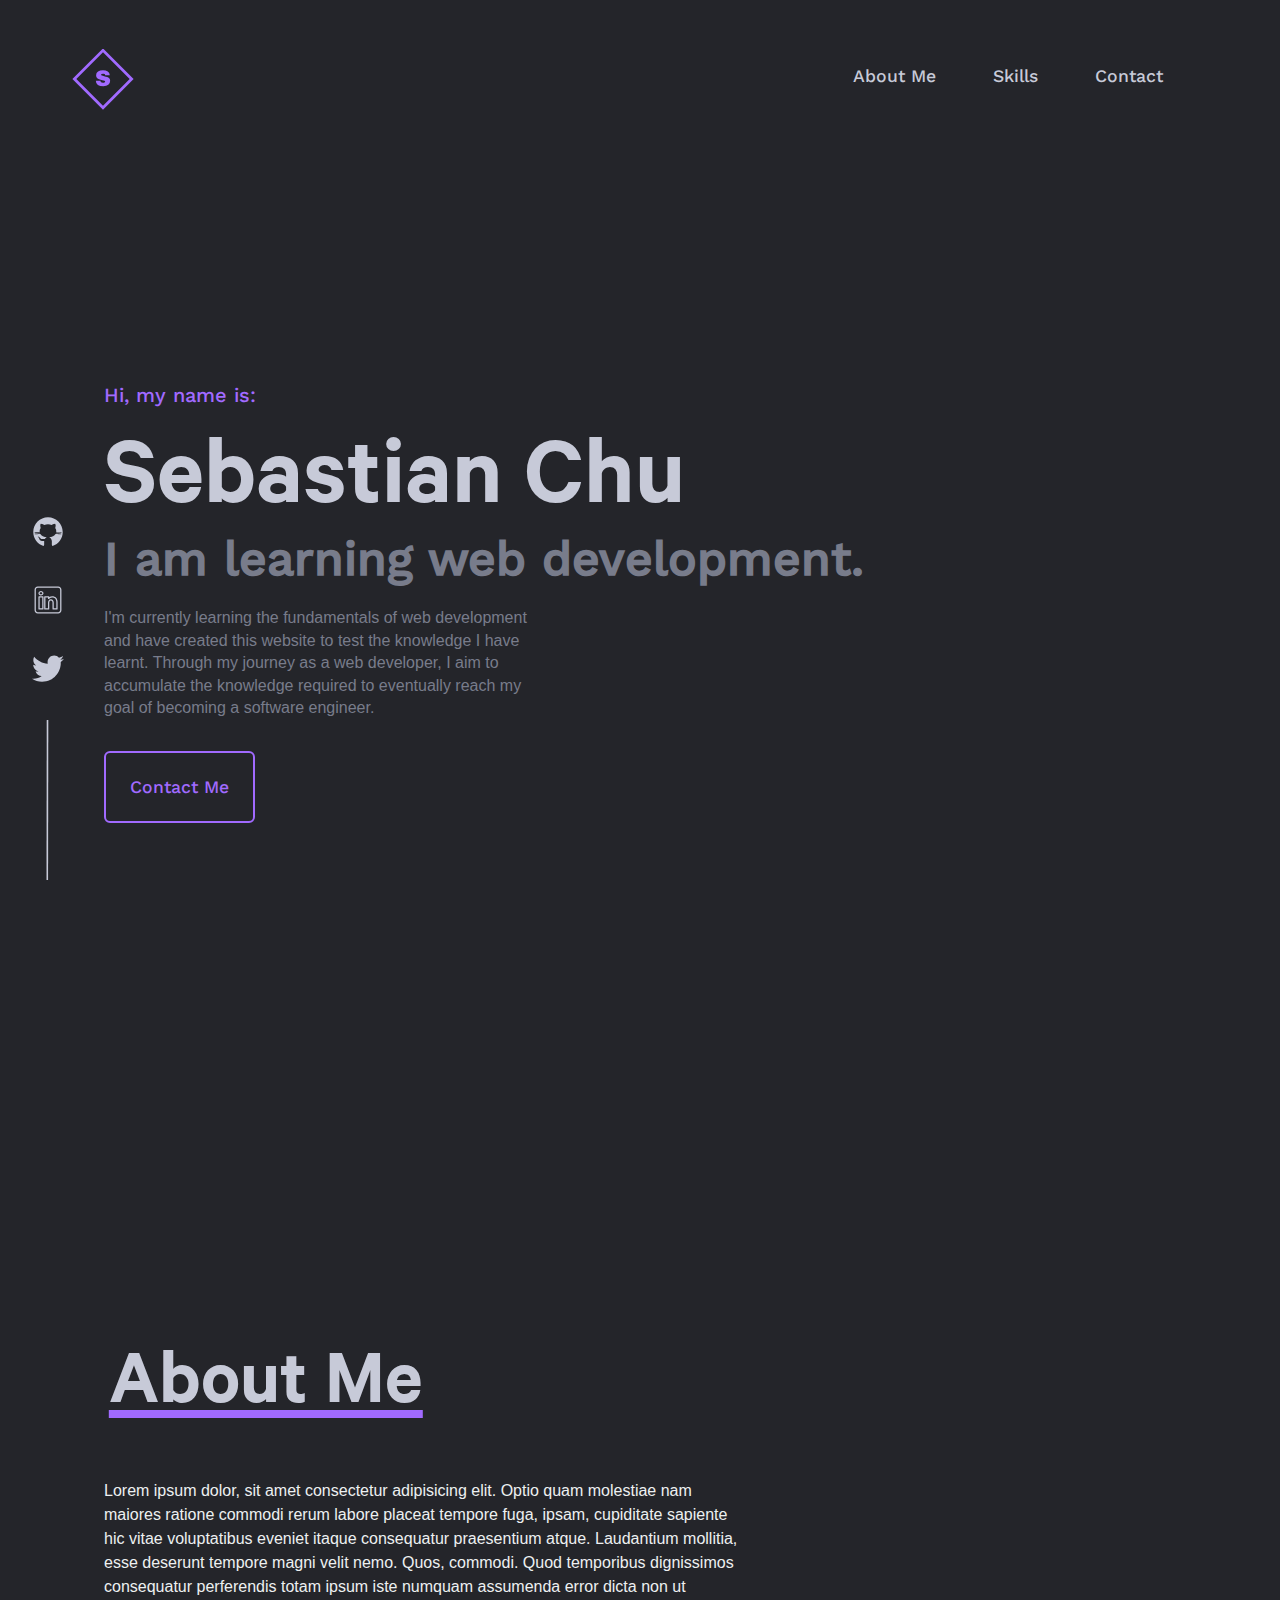
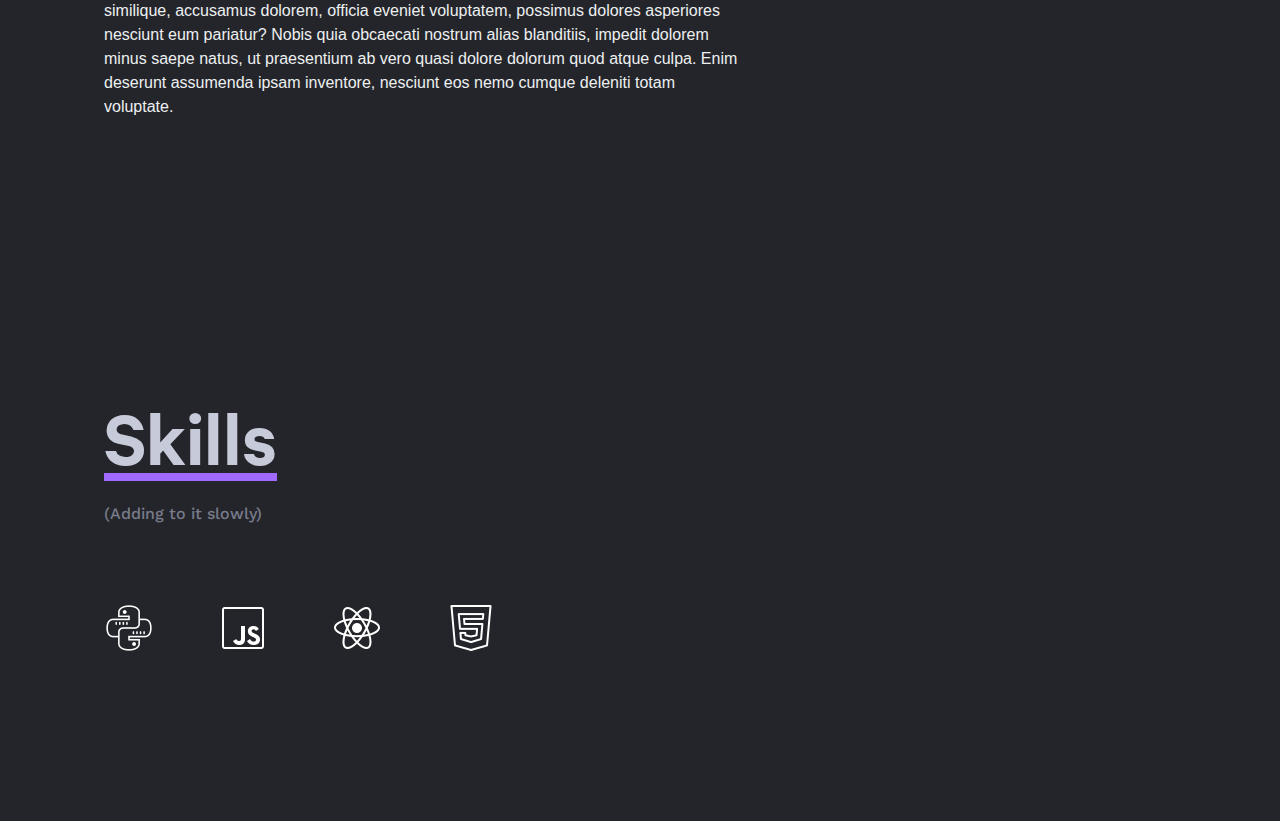
<file: index.html>
<!DOCTYPE html>
<html>
<head>
    <link rel="stylesheet" href="style.css">
    <script src="script.js"></script>
</head>
<body>
    <nav>
        <img src="logo/logo.svg" alt="logo">
        <div class="navlinks">
            <ul>
                <li><a href='#about_me'>About Me</a></li>
                <li><a href='#skills'>Skills</a></li>
                <li><a href='#' onclick="openForm()">Contact</a></li>
            </ul>
        </div>
    </nav>
    <div class="sidebar" id="sidebar">
        <a href="https://github.com/" id="github logo"><img src='images/icons8-github-100.svg'></a>
        <a href="https://linkedin.com" id="linkedin"><img src='images/icons8-linkedin-100.svg'></a>
        <a href="https://twitter.com" id="twitter"><img src='images/icons8-twitter-100.svg'></a>
        <img src='images/line.svg' id="line">
    </div>
    <main class="container">
        <div class="landing_page">
            <h7 class="intro">Hi, my name is:</h7>
            <h1 class="name">Sebastian Chu</h1>
            <h2 class="subheader">I am learning web development.</h3>
            <p class="pers__statement">I'm currently learning the fundamentals of web development and have created this website to test the knowledge I have learnt.
                Through my journey as a web developer, I aim to accumulate the knowledge required to eventually reach my goal of becoming a
                software engineer.
            </p>
            <button class="contact" title="Contact Me" onclick="openForm()">Contact Me</button>
        </div>
        <div class="about_me" id="about_me">
            <h1>About Me</h1>
            <p>Lorem ipsum dolor, sit amet consectetur adipisicing elit. Optio quam molestiae nam maiores ratione commodi rerum labore placeat tempore fuga, ipsam, cupiditate sapiente hic vitae voluptatibus eveniet itaque consequatur praesentium atque. Laudantium mollitia, esse deserunt tempore magni velit nemo. Quos, commodi. Quod temporibus dignissimos consequatur perferendis totam ipsum iste numquam assumenda error dicta non ut similique, accusamus dolorem, officia eveniet voluptatem, possimus dolores asperiores nesciunt eum pariatur? Nobis quia obcaecati nostrum alias blanditiis, impedit dolorem minus saepe natus, ut praesentium ab vero quasi dolore dolorum quod atque culpa. Enim deserunt assumenda ipsam inventore, nesciunt eos nemo cumque deleniti totam voluptate.</p>
        </div>
        <div class="skills" id="skills">
            <h1>Skills</h1>
            <p>(Adding to it slowly)</p>
            <div class="p_icons">
                <img src="images/icons8-python-50.png" class="python_logo">
                <img src="images/icons8-javascript-50.png" class="js_logo">
                <img src="images/icons8-react-native-50.png" class="react_logo">
                <img src="images/icons8-html-5-50.png" class="html_logo">
            </div>
        </div>
    </main>
    <footer>

    </footer>
    <div class="form_popup" id="form_popup">
        <form class="form-container" id="contactform">
            <button type="submit" class="btn_cancel" onclick="closeForm()">x</button>
            <h1>Contact Me</h1>
            <div class="form_names">
                <input type="text" placeholder="First Name" name="firstName" required>
                <input type="text" placeholder="Surname" name="surname" required>
            </div>
            <div class="form_email">
                <input type="text" placeholder="Enter Email" name="email" required>
            </div>
            <div class="form_mssg">
                <textarea name="mssg" form="contactform" placeholder="Enter your message here..."></textarea>
                <!--<input type="text" placeholder="Enter your message" name="mssg" required>-->
            </div>
            <div class="form_buttons">
                <button type="submit" class="btn">Submit</button>
                <!--<button type="submit" class="btn_cancel" onclick="closeForm()">X</button>-->
            </div>
        </form>
    </div> 
</html>
</file>
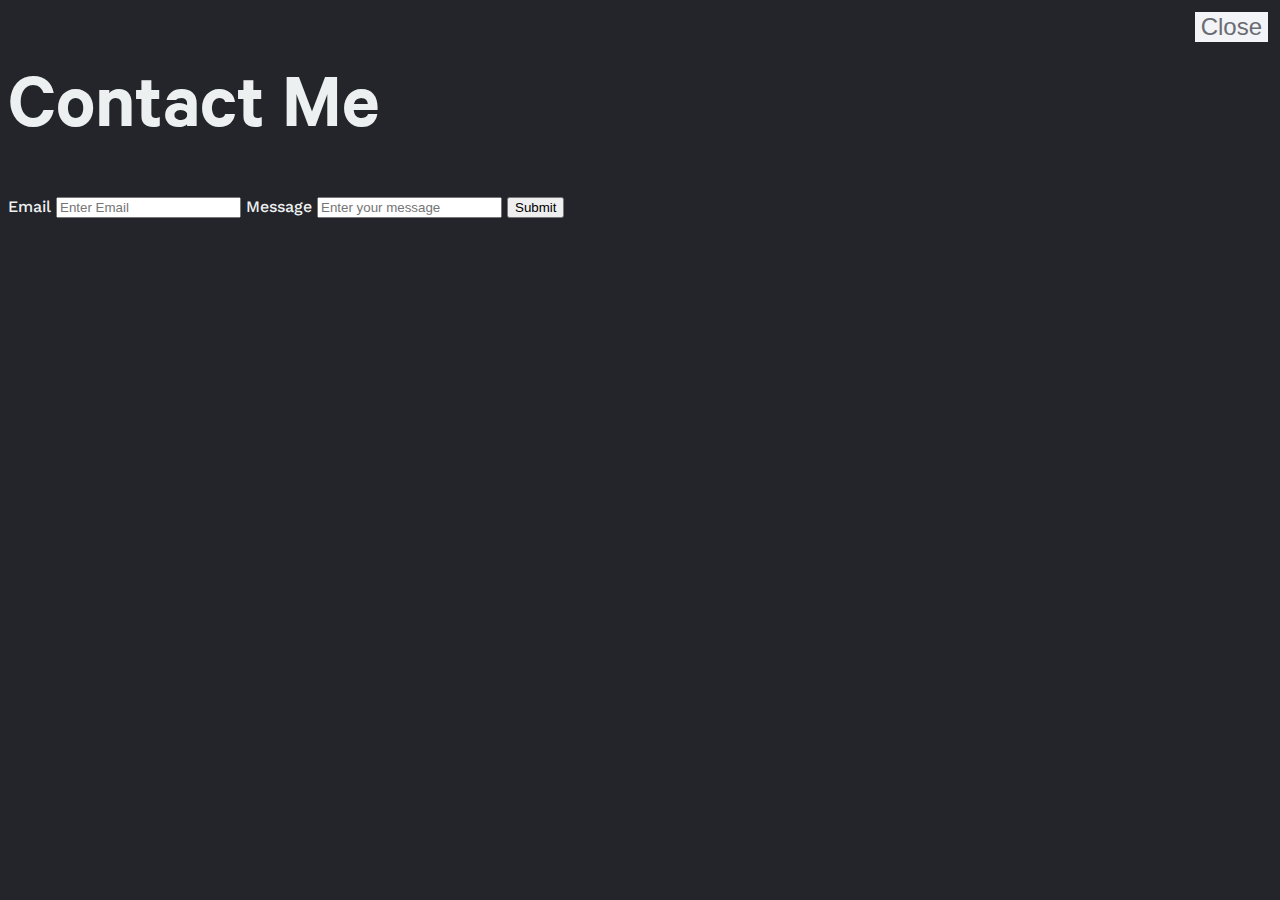
<file: contact.html>
<!DOCTYPE html>
<html>
<head>
    <title>Pop Up Contact Form</title>
    <link rel="stylesheet" href="style.css">
</head>
<body>
    <div>
        <form class="form-popup" id="contactform">
            <h1>Contact Me</h1>

            <label for="email">Email</label>
            <input type="text" placeholder="Enter Email" name="email" required>

            <label for="message">Message</label>
            <input type="text" placeholder="Enter your message" name="mssg" required>

            <button type="submit" class="btn">Submit</button>
            <button type="submit" class="btn_cancel" onclick="closeForm()">Close</button>
        </form>
    </div>
</body>
</html>
</file>
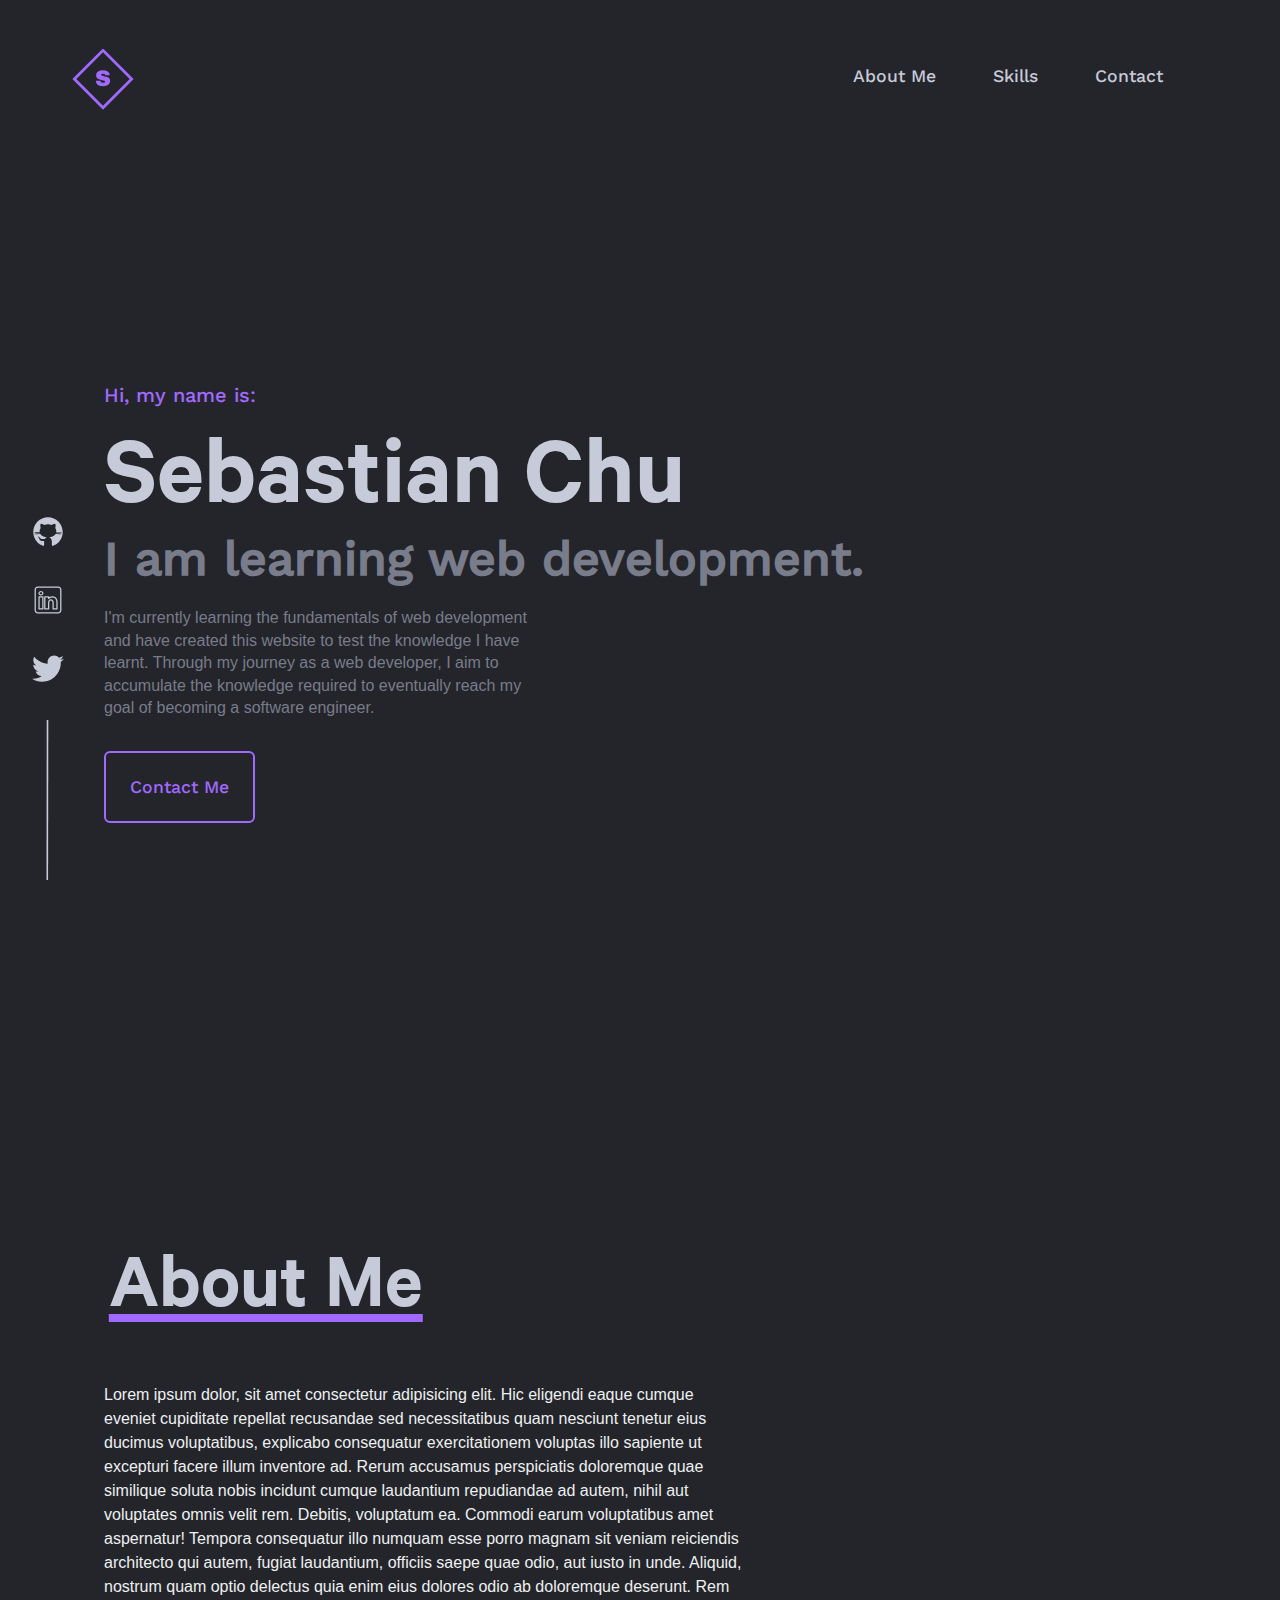
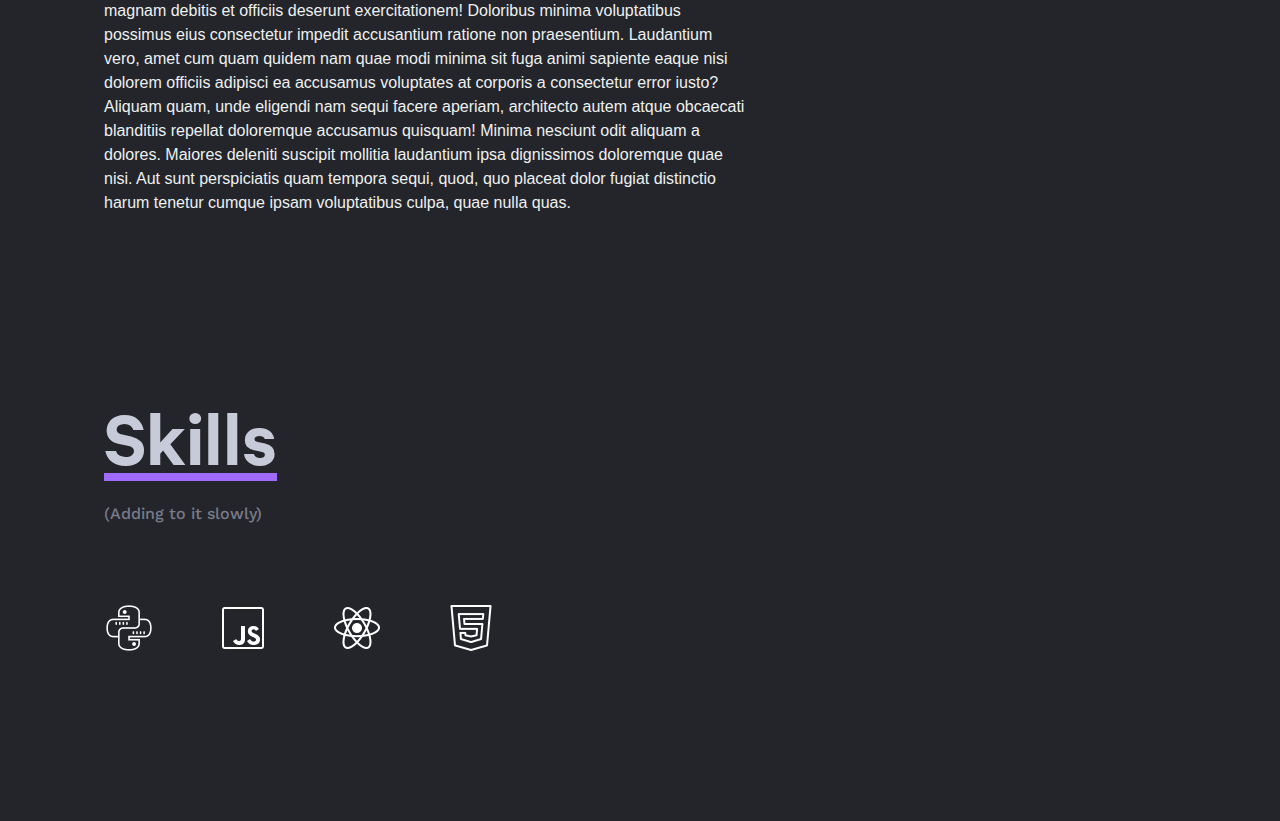
<file: main.html>
<!DOCTYPE html>
<html>
<head>
    <link rel="stylesheet" href="style.css">
    <script src="script.js"></script>
</head>
<body>
    <nav>
        <img src="/logo/logo.svg" alt="logo">
        <div class="navlinks">
            <ul>
                <li><a href='#about_me'>About Me</a></li>
                <li><a href='#skills'>Skills</a></li>
                <li><a href='#' onclick="openForm()">Contact</a></li>
            </ul>
        </div>
    </nav>
    <div class="sidebar" id="sidebar">
        <a href="https://github.com/" id="github logo"><img src=/images/icons8-github-100.svg></a>
        <a href="https://linkedin.com" id="linkedin"><img src=/images/icons8-linkedin-100.svg></a>
        <a href="https://twitter.com" id="twitter"><img src=/images/icons8-twitter-100.svg></a>
        <img src="/images/svg.svg" id="line">
    </div>
    <main class="container">
        <div class="landing_page">
            <h7 class="intro">Hi, my name is:</h7>
            <h1 class="name">Sebastian Chu</h1>
            <h2 class="subheader">I am learning web development.</h3>
            <p class="pers__statement">I'm currently learning the fundamentals of web development and have created this website to test the knowledge I have learnt.
                Through my journey as a web developer, I aim to accumulate the knowledge required to eventually reach my goal of becoming a
                software engineer.
            </p>
            <button class="contact" title="Contact Me" onclick="openForm()">Contact Me</button>
        </div>
        <div class="about_me" id="about_me">
            <h1>About Me</h1>
            <p>Lorem ipsum dolor, sit amet consectetur adipisicing elit. Hic eligendi eaque cumque eveniet cupiditate repellat recusandae sed necessitatibus quam nesciunt tenetur eius ducimus voluptatibus, explicabo consequatur exercitationem voluptas illo sapiente ut excepturi facere illum inventore ad. Rerum accusamus perspiciatis doloremque quae similique soluta nobis incidunt cumque laudantium repudiandae ad autem, nihil aut voluptates omnis velit rem. Debitis, voluptatum ea. Commodi earum voluptatibus amet aspernatur! Tempora consequatur illo numquam esse porro magnam sit veniam reiciendis architecto qui autem, fugiat laudantium, officiis saepe quae odio, aut iusto in unde. Aliquid, nostrum quam optio delectus quia enim eius dolores odio ab doloremque deserunt. Rem magnam debitis et officiis deserunt exercitationem! Doloribus minima voluptatibus possimus eius consectetur impedit accusantium ratione non praesentium. Laudantium vero, amet cum quam quidem nam quae modi minima sit fuga animi sapiente eaque nisi dolorem officiis adipisci ea accusamus voluptates at corporis a consectetur error iusto? Aliquam quam, unde eligendi nam sequi facere aperiam, architecto autem atque obcaecati blanditiis repellat doloremque accusamus quisquam! Minima nesciunt odit aliquam a dolores. Maiores deleniti suscipit mollitia laudantium ipsa dignissimos doloremque quae nisi. Aut sunt perspiciatis quam tempora sequi, quod, quo placeat dolor fugiat distinctio harum tenetur cumque ipsam voluptatibus culpa, quae nulla quas.</p>
        </div>
        <div class="skills" id="skills">
            <h1>Skills</h1>
            <p>(Adding to it slowly)</p>
            <div class="p_icons">
                <img src="/images/icons8-python-50.png" class="python_logo">
                <img src="/images/icons8-javascript-50.png" class="js_logo">
                <img src="/images/icons8-react-native-50.png" class="react_logo">
                <img src="/images/icons8-html-5-50.png" class="html_logo">
            </div>
        </div>
    </main>
    <footer>

    </footer>
    <div class="form_popup" id="form_popup">
        <form class="form-container" id="contactform">
            <button type="submit" class="btn_cancel" onclick="closeForm()">x</button>
            <h1>Contact Me</h1>
            <div class="form_names">
                <input type="text" placeholder="First Name" name="firstName" required>
                <input type="text" placeholder="Surname" name="surname" required>
            </div>
            <div class="form_email">
                <input type="text" placeholder="Enter Email" name="email" required>
            </div>
            <div class="form_mssg">
                <textarea name="mssg" form="contactform" placeholder="Enter your message here..."></textarea>
                <!--<input type="text" placeholder="Enter your message" name="mssg" required>-->
            </div>
            <div class="form_buttons">
                <button type="submit" class="btn">Submit</button>
                <!--<button type="submit" class="btn_cancel" onclick="closeForm()">X</button>-->
            </div>
        </form>
    </div> 
</html>
</file>
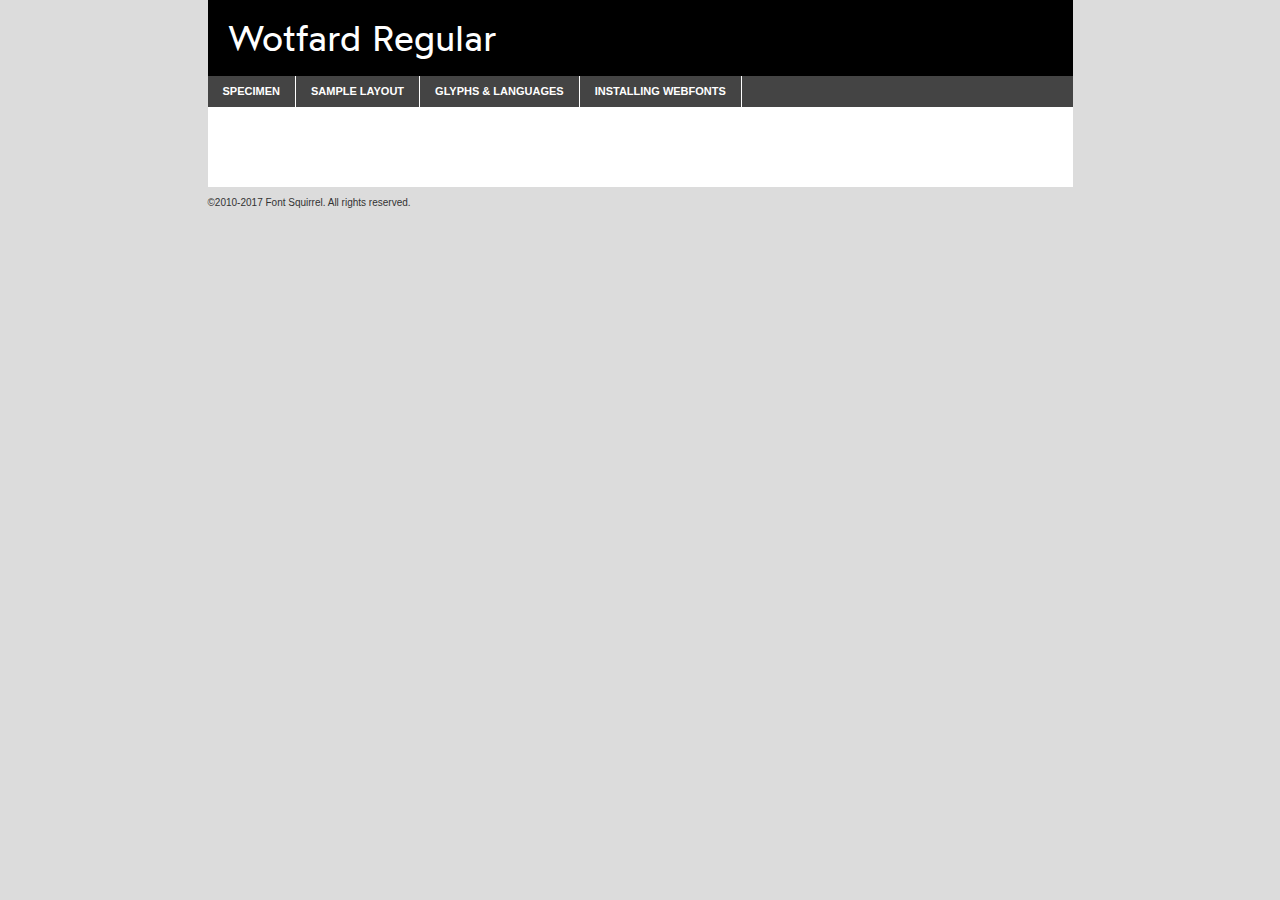
<file: Font Folder/Wotfard_Regular/Wotfard_Regular_Webfont/Wotfard-Regular-webfont/wotfard-regular-demo.html>
<!DOCTYPE html PUBLIC "-//W3C//DTD XHTML 1.0 Transitional//EN"
	"http://www.w3.org/TR/xhtml1/DTD/xhtml1-transitional.dtd">

<html xmlns="http://www.w3.org/1999/xhtml" xml:lang="en" lang="en">
<head>
	<meta http-equiv="Content-Type" content="text/html; charset=utf-8" />
	<script src="http://ajax.googleapis.com/ajax/libs/jquery/1.7.2/jquery.min.js" type="text/javascript" charset="utf-8"></script>
	<script type="text/javascript">
	(function($){$.fn.easyTabs=function(option){var param=jQuery.extend({fadeSpeed:"fast",defaultContent:1,activeClass:'active'},option);$(this).each(function(){var thisId="#"+this.id;if(param.defaultContent==''){param.defaultContent=1;}
	if(typeof param.defaultContent=="number")
	{var defaultTab=$(thisId+" .tabs li:eq("+(param.defaultContent-1)+") a").attr('href').substr(1);}else{var defaultTab=param.defaultContent;}
	$(thisId+" .tabs li a").each(function(){var tabToHide=$(this).attr('href').substr(1);$("#"+tabToHide).addClass('easytabs-tab-content');});hideAll();changeContent(defaultTab);function hideAll(){$(thisId+" .easytabs-tab-content").hide();}
	function changeContent(tabId){hideAll();$(thisId+" .tabs li").removeClass(param.activeClass);$(thisId+" .tabs li a[href=#"+tabId+"]").closest('li').addClass(param.activeClass);if(param.fadeSpeed!="none")
	{$(thisId+" #"+tabId).fadeIn(param.fadeSpeed);}else{$(thisId+" #"+tabId).show();}}
	$(thisId+" .tabs li").click(function(){var tabId=$(this).find('a').attr('href').substr(1);changeContent(tabId);return false;});});}})(jQuery);
	</script>
	<link rel="stylesheet" href="specimen_files/specimen_stylesheet.css" type="text/css" charset="utf-8" />
	<link rel="stylesheet" href="stylesheet.css" type="text/css" charset="utf-8" />

	<style type="text/css">
					body{
				font-family: 'wotfardregular';
							}
		</style>

	<title>Wotfard Regular Specimen</title>
	
	
	<script type="text/javascript" charset="utf-8">
		$(document).ready(function() {
			$('#container').easyTabs({defaultContent:1});
		});
	</script>
</head>

<body>
<div id="container">
	<div id="header">
		Wotfard Regular	</div>
	<ul class="tabs">
		<li><a href="#specimen">Specimen</a></li>
		<li><a href="#layout">Sample Layout</a></li>
				<li><a href="#glyphs">Glyphs &amp; Languages</a></li>
		<li><a href="#installing">Installing Webfonts</a></li>
		
	</ul>
	
	<div id="main_content">

		
			<div id="specimen">
		
				<div class="section">
					<div class="grid12 firstcol">
						<div class="huge">AaBb</div>
					</div>
				</div>
		
				<div class="section">
					<div class="glyph_range">A&#x200B;B&#x200b;C&#x200b;D&#x200b;E&#x200b;F&#x200b;G&#x200b;H&#x200b;I&#x200b;J&#x200b;K&#x200b;L&#x200b;M&#x200b;N&#x200b;O&#x200b;P&#x200b;Q&#x200b;R&#x200b;S&#x200b;T&#x200b;U&#x200b;V&#x200b;W&#x200b;X&#x200b;Y&#x200b;Z&#x200b;a&#x200b;b&#x200b;c&#x200b;d&#x200b;e&#x200b;f&#x200b;g&#x200b;h&#x200b;i&#x200b;j&#x200b;k&#x200b;l&#x200b;m&#x200b;n&#x200b;o&#x200b;p&#x200b;q&#x200b;r&#x200b;s&#x200b;t&#x200b;u&#x200b;v&#x200b;w&#x200b;x&#x200b;y&#x200b;z&#x200b;1&#x200b;2&#x200b;3&#x200b;4&#x200b;5&#x200b;6&#x200b;7&#x200b;8&#x200b;9&#x200b;0&#x200b;&amp;&#x200b;.&#x200b;,&#x200b;?&#x200b;!&#x200b;&#64;&#x200b;(&#x200b;)&#x200b;#&#x200b;$&#x200b;%&#x200b;*&#x200b;+&#x200b;-&#x200b;=&#x200b;:&#x200b;;</div>
				</div>
				<div class="section">
					<div class="grid12 firstcol">
						<table class="sample_table">
							<tr><td>10</td><td class="size10">abcdefghijklmnopqrstuvwxyzABCDEFGHIJKLMNOPQRSTUVWXYZ0123456789abcdefghijklmnopqrstuvwxyzABCDEFGHIJKLMNOPQRSTUVWXYZ0123456789abcdefghijklmnopqrstuvwxyzABCDEFGHIJKLMNOPQRSTUVWXYZ</td></tr>
							<tr><td>11</td><td class="size11">abcdefghijklmnopqrstuvwxyzABCDEFGHIJKLMNOPQRSTUVWXYZ0123456789abcdefghijklmnopqrstuvwxyzABCDEFGHIJKLMNOPQRSTUVWXYZ0123456789abcdefghijklmnopqrstuvwxyzABCDEFGHIJKLMNOPQRSTUVWXYZ</td></tr>
							<tr><td>12</td><td class="size12">abcdefghijklmnopqrstuvwxyzABCDEFGHIJKLMNOPQRSTUVWXYZ0123456789abcdefghijklmnopqrstuvwxyzABCDEFGHIJKLMNOPQRSTUVWXYZ0123456789abcdefghijklmnopqrstuvwxyzABCDEFGHIJKLMNOPQRSTUVWXYZ</td></tr>
							<tr><td>13</td><td class="size13">abcdefghijklmnopqrstuvwxyzABCDEFGHIJKLMNOPQRSTUVWXYZ0123456789abcdefghijklmnopqrstuvwxyzABCDEFGHIJKLMNOPQRSTUVWXYZ0123456789abcdefghijklmnopqrstuvwxyzABCDEFGHIJKLMNOPQRSTUVWXYZ</td></tr>
							<tr><td>14</td><td class="size14">abcdefghijklmnopqrstuvwxyzABCDEFGHIJKLMNOPQRSTUVWXYZ0123456789abcdefghijklmnopqrstuvwxyzABCDEFGHIJKLMNOPQRSTUVWXYZ0123456789abcdefghijklmnopqrstuvwxyzABCDEFGHIJKLMNOPQRSTUVWXYZ</td></tr>
							<tr><td>16</td><td class="size16">abcdefghijklmnopqrstuvwxyzABCDEFGHIJKLMNOPQRSTUVWXYZ0123456789abcdefghijklmnopqrstuvwxyzABCDEFGHIJKLMNOPQRSTUVWXYZ</td></tr>
							<tr><td>18</td><td class="size18">abcdefghijklmnopqrstuvwxyzABCDEFGHIJKLMNOPQRSTUVWXYZ0123456789abcdefghijklmnopqrstuvwxyzABCDEFGHIJKLMNOPQRSTUVWXYZ</td></tr>
							<tr><td>20</td><td class="size20">abcdefghijklmnopqrstuvwxyzABCDEFGHIJKLMNOPQRSTUVWXYZ0123456789abcdefghijklmnopqrstuvwxyzABCDEFGHIJKLMNOPQRSTUVWXYZ</td></tr>
							<tr><td>24</td><td class="size24">abcdefghijklmnopqrstuvwxyzABCDEFGHIJKLMNOPQRSTUVWXYZ0123456789abcdefghijklmnopqrstuvwxyzABCDEFGHIJKLMNOPQRSTUVWXYZ</td></tr>
							<tr><td>30</td><td class="size30">abcdefghijklmnopqrstuvwxyzABCDEFGHIJKLMNOPQRSTUVWXYZ0123456789abcdefghijklmnopqrstuvwxyzABCDEFGHIJKLMNOPQRSTUVWXYZ</td></tr>
							<tr><td>36</td><td class="size36">abcdefghijklmnopqrstuvwxyzABCDEFGHIJKLMNOPQRSTUVWXYZ0123456789abcdefghijklmnopqrstuvwxyzABCDEFGHIJKLMNOPQRSTUVWXYZ</td></tr>
							<tr><td>48</td><td class="size48">abcdefghijklmnopqrstuvwxyzABCDEFGHIJKLMNOPQRSTUVWXYZ0123456789abcdefghijklmnopqrstuvwxyzABCDEFGHIJKLMNOPQRSTUVWXYZ</td></tr>
							<tr><td>60</td><td class="size60">abcdefghijklmnopqrstuvwxyzABCDEFGHIJKLMNOPQRSTUVWXYZ0123456789abcdefghijklmnopqrstuvwxyzABCDEFGHIJKLMNOPQRSTUVWXYZ</td></tr>
							<tr><td>72</td><td class="size72">abcdefghijklmnopqrstuvwxyzABCDEFGHIJKLMNOPQRSTUVWXYZ0123456789abcdefghijklmnopqrstuvwxyzABCDEFGHIJKLMNOPQRSTUVWXYZ</td></tr>
							<tr><td>90</td><td class="size90">abcdefghijklmnopqrstuvwxyzABCDEFGHIJKLMNOPQRSTUVWXYZ0123456789abcdefghijklmnopqrstuvwxyzABCDEFGHIJKLMNOPQRSTUVWXYZ</td></tr>
						</table>
				
					</div>
			
				</div>
		
		
		
								<div class="section" id="bodycomparison">


										<div id="xheight">
				<div class="fontbody">&#x25FC;&#x25FC;&#x25FC;&#x25FC;&#x25FC;&#x25FC;&#x25FC;&#x25FC;&#x25FC;&#x25FC;&#x25FC;&#x25FC;&#x25FC;&#x25FC;&#x25FC;&#x25FC;&#x25FC;&#x25FC;&#x25FC;&#x25FC;&#x25FC;&#x25FC;&#x25FC;&#x25FC;&#x25FC;&#x25FC;&#x25FC;&#x25FC;&#x25FC;&#x25FC;&#x25FC;&#x25FC;&#x25FC;&#x25FC;&#x25FC;&#x25FC;&#x25FC;&#x25FC;&#x25FC;&#x25FC;&#x25FC;&#x25FC;&#x25FC;&#x25FC;&#x25FC;&#x25FC;&#x25FC;&#x25FC;&#x25FC;&#x25FC;&#x25FC;&#x25FC;&#x25FC;&#x25FC;&#x25FC;&#x25FC;&#x25FC;&#x25FC;&#x25FC;&#x25FC;&#x25FC;&#x25FC;&#x25FC;&#x25FC;&#x25FC;&#x25FC;&#x25FC;&#x25FC;&#x25FC;&#x25FC;&#x25FC;&#x25FC;&#x25FC;&#x25FC;&#x25FC;&#x25FC;&#x25FC;&#x25FC;&#x25FC;&#x25FC;&#x25FC;&#x25FC;&#x25FC;&#x25FC;&#x25FC;&#x25FC;&#x25FC;&#x25FC;&#x25FC;&#x25FC;&#x25FC;&#x25FC;&#x25FC;&#x25FC;&#x25FC;&#x25FC;&#x25FC;&#x25FC;&#x25FC;body</div><div class="arialbody">body</div><div class="verdanabody">body</div><div class="georgiabody">body</div></div>
										<div class="fontbody" style="z-index:1">
											body<span>Wotfard Regular</span>
										</div>
										<div class="arialbody" style="z-index:1">
											body<span>Arial</span>
										</div>
										<div class="verdanabody" style="z-index:1">
											body<span>Verdana</span>
										</div>
										<div class="georgiabody" style="z-index:1">
											body<span>Georgia</span>
										</div>



								</div>
		
		
				<div class="section psample psample_row1" id="">
					
					<div class="grid2 firstcol">
						<p class="size10"><span>10.</span>Aenean lacinia bibendum nulla sed consectetur. Fusce dapibus, tellus ac cursus commodo, tortor mauris condimentum nibh, ut fermentum massa justo sit amet risus. Nullam id dolor id nibh ultricies vehicula ut id elit. Cum sociis natoque penatibus et magnis dis parturient montes, nascetur ridiculus mus. Nulla vitae elit libero, a pharetra augue.</p>
			
					</div>
					<div class="grid3">
						<p class="size11"><span>11.</span>Aenean lacinia bibendum nulla sed consectetur. Fusce dapibus, tellus ac cursus commodo, tortor mauris condimentum nibh, ut fermentum massa justo sit amet risus. Nullam id dolor id nibh ultricies vehicula ut id elit. Cum sociis natoque penatibus et magnis dis parturient montes, nascetur ridiculus mus. Nulla vitae elit libero, a pharetra augue.</p>
			
					</div>
					<div class="grid3">
						<p class="size12"><span>12.</span>Aenean lacinia bibendum nulla sed consectetur. Fusce dapibus, tellus ac cursus commodo, tortor mauris condimentum nibh, ut fermentum massa justo sit amet risus. Nullam id dolor id nibh ultricies vehicula ut id elit. Cum sociis natoque penatibus et magnis dis parturient montes, nascetur ridiculus mus. Nulla vitae elit libero, a pharetra augue.</p>
			
					</div>
					<div class="grid4">
						<p class="size13"><span>13.</span>Aenean lacinia bibendum nulla sed consectetur. Fusce dapibus, tellus ac cursus commodo, tortor mauris condimentum nibh, ut fermentum massa justo sit amet risus. Nullam id dolor id nibh ultricies vehicula ut id elit. Cum sociis natoque penatibus et magnis dis parturient montes, nascetur ridiculus mus. Nulla vitae elit libero, a pharetra augue.</p>
			
					</div>
					<div class="white_blend"></div>
					
				</div>
				<div class="section psample psample_row2" id="">
					<div class="grid3 firstcol">
						<p class="size14"><span>14.</span>Aenean lacinia bibendum nulla sed consectetur. Fusce dapibus, tellus ac cursus commodo, tortor mauris condimentum nibh, ut fermentum massa justo sit amet risus. Nullam id dolor id nibh ultricies vehicula ut id elit. Cum sociis natoque penatibus et magnis dis parturient montes, nascetur ridiculus mus. Nulla vitae elit libero, a pharetra augue.</p>
			
					</div>
					<div class="grid4">
						<p class="size16"><span>16.</span>Aenean lacinia bibendum nulla sed consectetur. Fusce dapibus, tellus ac cursus commodo, tortor mauris condimentum nibh, ut fermentum massa justo sit amet risus. Nullam id dolor id nibh ultricies vehicula ut id elit. Cum sociis natoque penatibus et magnis dis parturient montes, nascetur ridiculus mus. Nulla vitae elit libero, a pharetra augue.</p>
			
					</div>
					<div class="grid5">
						<p class="size18"><span>18.</span>Aenean lacinia bibendum nulla sed consectetur. Fusce dapibus, tellus ac cursus commodo, tortor mauris condimentum nibh, ut fermentum massa justo sit amet risus. Nullam id dolor id nibh ultricies vehicula ut id elit. Cum sociis natoque penatibus et magnis dis parturient montes, nascetur ridiculus mus. Nulla vitae elit libero, a pharetra augue.</p>
			
					</div>

					<div class="white_blend"></div>

				</div>
				
				<div class="section psample psample_row3" id="">
					<div class="grid5 firstcol">
						<p class="size20"><span>20.</span>Aenean lacinia bibendum nulla sed consectetur. Fusce dapibus, tellus ac cursus commodo, tortor mauris condimentum nibh, ut fermentum massa justo sit amet risus. Nullam id dolor id nibh ultricies vehicula ut id elit. Cum sociis natoque penatibus et magnis dis parturient montes, nascetur ridiculus mus. Nulla vitae elit libero, a pharetra augue.</p>
					</div>
					<div class="grid7">
						<p class="size24"><span>24.</span>Aenean lacinia bibendum nulla sed consectetur. Fusce dapibus, tellus ac cursus commodo, tortor mauris condimentum nibh, ut fermentum massa justo sit amet risus. Nullam id dolor id nibh ultricies vehicula ut id elit. Cum sociis natoque penatibus et magnis dis parturient montes, nascetur ridiculus mus. Nulla vitae elit libero, a pharetra augue.</p>
					</div>
					
					<div class="white_blend"></div>
					
				</div>
				
				<div class="section psample psample_row4" id="">
					<div class="grid12 firstcol">
						<p class="size30"><span>30.</span>Aenean lacinia bibendum nulla sed consectetur. Fusce dapibus, tellus ac cursus commodo, tortor mauris condimentum nibh, ut fermentum massa justo sit amet risus. Nullam id dolor id nibh ultricies vehicula ut id elit. Cum sociis natoque penatibus et magnis dis parturient montes, nascetur ridiculus mus. Nulla vitae elit libero, a pharetra augue.</p>
					</div>
					<div class="white_blend"></div>
					
				</div>
				
				
				
				<div class="section psample psample_row1 fullreverse">
					<div class="grid2 firstcol">
						<p class="size10"><span>10.</span>Aenean lacinia bibendum nulla sed consectetur. Fusce dapibus, tellus ac cursus commodo, tortor mauris condimentum nibh, ut fermentum massa justo sit amet risus. Nullam id dolor id nibh ultricies vehicula ut id elit. Cum sociis natoque penatibus et magnis dis parturient montes, nascetur ridiculus mus. Nulla vitae elit libero, a pharetra augue.</p>
			
					</div>
					<div class="grid3">
						<p class="size11"><span>11.</span>Aenean lacinia bibendum nulla sed consectetur. Fusce dapibus, tellus ac cursus commodo, tortor mauris condimentum nibh, ut fermentum massa justo sit amet risus. Nullam id dolor id nibh ultricies vehicula ut id elit. Cum sociis natoque penatibus et magnis dis parturient montes, nascetur ridiculus mus. Nulla vitae elit libero, a pharetra augue.</p>
			
					</div>
					<div class="grid3">
						<p class="size12"><span>12.</span>Aenean lacinia bibendum nulla sed consectetur. Fusce dapibus, tellus ac cursus commodo, tortor mauris condimentum nibh, ut fermentum massa justo sit amet risus. Nullam id dolor id nibh ultricies vehicula ut id elit. Cum sociis natoque penatibus et magnis dis parturient montes, nascetur ridiculus mus. Nulla vitae elit libero, a pharetra augue.</p>
			
					</div>
					<div class="grid4">
						<p class="size13"><span>13.</span>Aenean lacinia bibendum nulla sed consectetur. Fusce dapibus, tellus ac cursus commodo, tortor mauris condimentum nibh, ut fermentum massa justo sit amet risus. Nullam id dolor id nibh ultricies vehicula ut id elit. Cum sociis natoque penatibus et magnis dis parturient montes, nascetur ridiculus mus. Nulla vitae elit libero, a pharetra augue.</p>
			
					</div>
					<div class="black_blend"></div>
					
				</div>
				
				<div class="section psample psample_row2 fullreverse">
					<div class="grid3 firstcol">
						<p class="size14"><span>14.</span>Aenean lacinia bibendum nulla sed consectetur. Fusce dapibus, tellus ac cursus commodo, tortor mauris condimentum nibh, ut fermentum massa justo sit amet risus. Nullam id dolor id nibh ultricies vehicula ut id elit. Cum sociis natoque penatibus et magnis dis parturient montes, nascetur ridiculus mus. Nulla vitae elit libero, a pharetra augue.</p>
			
					</div>
					<div class="grid4">
						<p class="size16"><span>16.</span>Aenean lacinia bibendum nulla sed consectetur. Fusce dapibus, tellus ac cursus commodo, tortor mauris condimentum nibh, ut fermentum massa justo sit amet risus. Nullam id dolor id nibh ultricies vehicula ut id elit. Cum sociis natoque penatibus et magnis dis parturient montes, nascetur ridiculus mus. Nulla vitae elit libero, a pharetra augue.</p>
			
					</div>
					<div class="grid5">
						<p class="size18"><span>18.</span>Aenean lacinia bibendum nulla sed consectetur. Fusce dapibus, tellus ac cursus commodo, tortor mauris condimentum nibh, ut fermentum massa justo sit amet risus. Nullam id dolor id nibh ultricies vehicula ut id elit. Cum sociis natoque penatibus et magnis dis parturient montes, nascetur ridiculus mus. Nulla vitae elit libero, a pharetra augue.</p>
			
					</div>
					<div class="black_blend"></div>

				</div>
				
				<div class="section psample fullreverse psample_row3" id="">
					<div class="grid5 firstcol">
						<p class="size20"><span>20.</span>Aenean lacinia bibendum nulla sed consectetur. Fusce dapibus, tellus ac cursus commodo, tortor mauris condimentum nibh, ut fermentum massa justo sit amet risus. Nullam id dolor id nibh ultricies vehicula ut id elit. Cum sociis natoque penatibus et magnis dis parturient montes, nascetur ridiculus mus. Nulla vitae elit libero, a pharetra augue.</p>
					</div>
					<div class="grid7">
						<p class="size24"><span>24.</span>Aenean lacinia bibendum nulla sed consectetur. Fusce dapibus, tellus ac cursus commodo, tortor mauris condimentum nibh, ut fermentum massa justo sit amet risus. Nullam id dolor id nibh ultricies vehicula ut id elit. Cum sociis natoque penatibus et magnis dis parturient montes, nascetur ridiculus mus. Nulla vitae elit libero, a pharetra augue.</p>
					</div>
					
					<div class="black_blend"></div>
					
				</div>
				
				<div class="section psample fullreverse psample_row4" id="" style="border-bottom: 20px #000 solid;">
					<div class="grid12 firstcol">
						<p class="size30"><span>30.</span>Aenean lacinia bibendum nulla sed consectetur. Fusce dapibus, tellus ac cursus commodo, tortor mauris condimentum nibh, ut fermentum massa justo sit amet risus. Nullam id dolor id nibh ultricies vehicula ut id elit. Cum sociis natoque penatibus et magnis dis parturient montes, nascetur ridiculus mus. Nulla vitae elit libero, a pharetra augue.</p>
					</div>
					<div class="black_blend"></div>
					
				</div>
				
				
				
				
			</div>
			
			<div id="layout">
				
				<div class="section">
					
					<div class="grid12 firstcol">
						<h1>Lorem Ipsum Dolor</h1>
						<h2>Etiam porta sem malesuada magna mollis euismod</h2>
						
						<p class="byline">By <a href="#link">Aenean Lacinia</a></p>
					</div>
				</div>
				<div class="section">
					<div class="grid8 firstcol">
						<p class="large">Donec sed odio dui. Morbi leo risus, porta ac consectetur ac, vestibulum at eros. Fusce dapibus, tellus ac cursus commodo, tortor mauris condimentum nibh, ut fermentum massa justo sit amet risus. </p>

						
						<h3>Pellentesque ornare sem</h3>

						<p>Maecenas sed diam eget risus varius blandit sit amet non magna. Maecenas faucibus mollis interdum. Donec ullamcorper nulla non metus auctor fringilla. Nullam id dolor id nibh ultricies vehicula ut id elit. Nullam id dolor id nibh ultricies vehicula ut id elit. </p>

						<p>Aenean eu leo quam. Pellentesque ornare sem lacinia quam venenatis vestibulum. Lorem ipsum dolor sit amet, consectetur adipiscing elit. Cum sociis natoque penatibus et magnis dis parturient montes, nascetur ridiculus mus. </p>

						<p>Nulla vitae elit libero, a pharetra augue. Praesent commodo cursus magna, vel scelerisque nisl consectetur et. Aenean lacinia bibendum nulla sed consectetur. </p>

						<p>Nullam quis risus eget urna mollis ornare vel eu leo. Nullam quis risus eget urna mollis ornare vel eu leo. Maecenas sed diam eget risus varius blandit sit amet non magna. Donec ullamcorper nulla non metus auctor fringilla. </p>

						<h3>Cras mattis consectetur</h3>

						<p>Aenean eu leo quam. Pellentesque ornare sem lacinia quam venenatis vestibulum. Aenean lacinia bibendum nulla sed consectetur. Integer posuere erat a ante venenatis dapibus posuere velit aliquet. Cras mattis consectetur purus sit amet fermentum. </p>

						<p>Nullam id dolor id nibh ultricies vehicula ut id elit. Nullam quis risus eget urna mollis ornare vel eu leo. Cras mattis consectetur purus sit amet fermentum.</p>
					</div>
					
					<div class="grid4 sidebar">
						
						<div class="box reverse">
							<p class="last">Nullam quis risus eget urna mollis ornare vel eu leo. Donec ullamcorper nulla non metus auctor fringilla. Cras mattis consectetur purus sit amet fermentum. Sed posuere consectetur est at lobortis. Lorem ipsum dolor sit amet, consectetur adipiscing elit. </p>
						</div>
						
						<p class="caption">Maecenas sed diam eget risus varius.</p>

						<p>Vestibulum id ligula porta felis euismod semper. Integer posuere erat a ante venenatis dapibus posuere velit aliquet. Vestibulum id ligula porta felis euismod semper. Sed posuere consectetur est at lobortis. Maecenas sed diam eget risus varius blandit sit amet non magna. Fusce dapibus, tellus ac cursus commodo, tortor mauris condimentum nibh, ut fermentum massa justo sit amet risus. </p>

					

						<p>Duis mollis, est non commodo luctus, nisi erat porttitor ligula, eget lacinia odio sem nec elit. Aenean lacinia bibendum nulla sed consectetur. Vivamus sagittis lacus vel augue laoreet rutrum faucibus dolor auctor. Aenean lacinia bibendum nulla sed consectetur. Nullam quis risus eget urna mollis ornare vel eu leo. </p>

						<p>Praesent commodo cursus magna, vel scelerisque nisl consectetur et. Donec ullamcorper nulla non metus auctor fringilla. Maecenas faucibus mollis interdum. Fusce dapibus, tellus ac cursus commodo, tortor mauris condimentum nibh, ut fermentum massa justo sit amet risus. </p>

					</div>
				</div>
				
			</div>


			



		<div id="glyphs">
			<div class="section">
				<div class="grid12 firstcol">
			
				<h1>Language Support</h1>
				<p>The subset of Wotfard Regular in this kit supports the following languages:<br />
			
					Afrikaans, Albanian, Basque, Belarusian_lacinka, Bosnian, Breton, Catalan, Chamorro, Chichewa_nyanja, Croatian, Czech, Danish, Dutch, English, Esperanto, Estonian, Faroese, Finnish, French, Frisian, Galician, German, Hungarian, Icelandic, Italian, Latvian, Lithuanian, Malagasy, Maltese, Norwegian, Polish, Portuguese, Romanian, Serbian, Slovak, Slovenian, Spanish, Turkish, Welsh, Alsatian, Aragonese, Arapaho, Aromanian, Arrernte, Asturian, Aymara, Bislama, Cebuano, Cheyenne, Cimbrian, Corsican, Fijian, French_creole, Friulian, Genoese, Gilbertese, Greenlandic, Haitian_creole, Hawaiian, Hiligaynon, Hmong, Hopi, Ibanag, Iloko_ilokano, Indonesian, Interglossa_glosa, Interlingua, Irish_gaelic, Istro-romanian, Jerriais, Kashubian, Kurdish_kurmanji, Ladin, Lojban, Lombard, Low_saxon, Luxembourgeois, Malay_latinized, Manx, Maori, Megleno-romanian, Mohawk, Nahuatl, Norfolk_pitcairnese, Northern_sotho, Occitan, Oromo, Pangasinan, Papiamento, Piedmontese, Potawatomi, Quechua, Rhaeto-romance, Romansh, Rotokas, Sami_inari, Sami_lule, Samoan, Sardinian, Scots_gaelic, Seychelles_creole, Shona, Sicilian, Somali, Southern_ndebele, Southern_sotho, Swahili, Swati_swazi, Tagalog_filipino_pilipino, Tahitian, Tausug, Tetum, Tok_pisin, Tongan, Tswana, Turkmen, Turkmen_latinized, Tuvaluan, Uyghur_latinized, Veps, Volapuk, Votic_latinized, Walloon, Warlpiri, Xhosa, Yapese, Zulu, Latinbasic, Ubasic, Demo				</p>
				<h1>Glyph Chart</h1>
				<p>The subset of Wotfard Regular in this kit includes all the glyphs listed below. Unicode entities are included above each glyph to help you insert individual characters into your layout.</p>
				<div id="glyph_chart">
			
																				 <div><p>&amp;#32;</p>&#32;</div>
																				 <div><p>&amp;#33;</p>&#33;</div>
																				 <div><p>&amp;#34;</p>&#34;</div>
																				 <div><p>&amp;#35;</p>&#35;</div>
																				 <div><p>&amp;#36;</p>&#36;</div>
																				 <div><p>&amp;#37;</p>&#37;</div>
																				 <div><p>&amp;#38;</p>&#38;</div>
																				 <div><p>&amp;#39;</p>&#39;</div>
																				 <div><p>&amp;#40;</p>&#40;</div>
																				 <div><p>&amp;#41;</p>&#41;</div>
																				 <div><p>&amp;#42;</p>&#42;</div>
																				 <div><p>&amp;#43;</p>&#43;</div>
																				 <div><p>&amp;#44;</p>&#44;</div>
																				 <div><p>&amp;#45;</p>&#45;</div>
																				 <div><p>&amp;#46;</p>&#46;</div>
																				 <div><p>&amp;#47;</p>&#47;</div>
																				 <div><p>&amp;#48;</p>&#48;</div>
																				 <div><p>&amp;#49;</p>&#49;</div>
																				 <div><p>&amp;#50;</p>&#50;</div>
																				 <div><p>&amp;#51;</p>&#51;</div>
																				 <div><p>&amp;#52;</p>&#52;</div>
																				 <div><p>&amp;#53;</p>&#53;</div>
																				 <div><p>&amp;#54;</p>&#54;</div>
																				 <div><p>&amp;#55;</p>&#55;</div>
																				 <div><p>&amp;#56;</p>&#56;</div>
																				 <div><p>&amp;#57;</p>&#57;</div>
																				 <div><p>&amp;#58;</p>&#58;</div>
																				 <div><p>&amp;#59;</p>&#59;</div>
																				 <div><p>&amp;#60;</p>&#60;</div>
																				 <div><p>&amp;#61;</p>&#61;</div>
																				 <div><p>&amp;#62;</p>&#62;</div>
																				 <div><p>&amp;#63;</p>&#63;</div>
																				 <div><p>&amp;#64;</p>&#64;</div>
																				 <div><p>&amp;#65;</p>&#65;</div>
																				 <div><p>&amp;#66;</p>&#66;</div>
																				 <div><p>&amp;#67;</p>&#67;</div>
																				 <div><p>&amp;#68;</p>&#68;</div>
																				 <div><p>&amp;#69;</p>&#69;</div>
																				 <div><p>&amp;#70;</p>&#70;</div>
																				 <div><p>&amp;#71;</p>&#71;</div>
																				 <div><p>&amp;#72;</p>&#72;</div>
																				 <div><p>&amp;#73;</p>&#73;</div>
																				 <div><p>&amp;#74;</p>&#74;</div>
																				 <div><p>&amp;#75;</p>&#75;</div>
																				 <div><p>&amp;#76;</p>&#76;</div>
																				 <div><p>&amp;#77;</p>&#77;</div>
																				 <div><p>&amp;#78;</p>&#78;</div>
																				 <div><p>&amp;#79;</p>&#79;</div>
																				 <div><p>&amp;#80;</p>&#80;</div>
																				 <div><p>&amp;#81;</p>&#81;</div>
																				 <div><p>&amp;#82;</p>&#82;</div>
																				 <div><p>&amp;#83;</p>&#83;</div>
																				 <div><p>&amp;#84;</p>&#84;</div>
																				 <div><p>&amp;#85;</p>&#85;</div>
																				 <div><p>&amp;#86;</p>&#86;</div>
																				 <div><p>&amp;#87;</p>&#87;</div>
																				 <div><p>&amp;#88;</p>&#88;</div>
																				 <div><p>&amp;#89;</p>&#89;</div>
																				 <div><p>&amp;#90;</p>&#90;</div>
																				 <div><p>&amp;#91;</p>&#91;</div>
																				 <div><p>&amp;#92;</p>&#92;</div>
																				 <div><p>&amp;#93;</p>&#93;</div>
																				 <div><p>&amp;#94;</p>&#94;</div>
																				 <div><p>&amp;#95;</p>&#95;</div>
																				 <div><p>&amp;#96;</p>&#96;</div>
																				 <div><p>&amp;#97;</p>&#97;</div>
																				 <div><p>&amp;#98;</p>&#98;</div>
																				 <div><p>&amp;#99;</p>&#99;</div>
																				 <div><p>&amp;#100;</p>&#100;</div>
																				 <div><p>&amp;#101;</p>&#101;</div>
																				 <div><p>&amp;#102;</p>&#102;</div>
																				 <div><p>&amp;#103;</p>&#103;</div>
																				 <div><p>&amp;#104;</p>&#104;</div>
																				 <div><p>&amp;#105;</p>&#105;</div>
																				 <div><p>&amp;#106;</p>&#106;</div>
																				 <div><p>&amp;#107;</p>&#107;</div>
																				 <div><p>&amp;#108;</p>&#108;</div>
																				 <div><p>&amp;#109;</p>&#109;</div>
																				 <div><p>&amp;#110;</p>&#110;</div>
																				 <div><p>&amp;#111;</p>&#111;</div>
																				 <div><p>&amp;#112;</p>&#112;</div>
																				 <div><p>&amp;#113;</p>&#113;</div>
																				 <div><p>&amp;#114;</p>&#114;</div>
																				 <div><p>&amp;#115;</p>&#115;</div>
																				 <div><p>&amp;#116;</p>&#116;</div>
																				 <div><p>&amp;#117;</p>&#117;</div>
																				 <div><p>&amp;#118;</p>&#118;</div>
																				 <div><p>&amp;#119;</p>&#119;</div>
																				 <div><p>&amp;#120;</p>&#120;</div>
																				 <div><p>&amp;#121;</p>&#121;</div>
																				 <div><p>&amp;#122;</p>&#122;</div>
																				 <div><p>&amp;#123;</p>&#123;</div>
																				 <div><p>&amp;#124;</p>&#124;</div>
																				 <div><p>&amp;#125;</p>&#125;</div>
																				 <div><p>&amp;#126;</p>&#126;</div>
																				 <div><p>&amp;#160;</p>&#160;</div>
																				 <div><p>&amp;#161;</p>&#161;</div>
																				 <div><p>&amp;#162;</p>&#162;</div>
																				 <div><p>&amp;#163;</p>&#163;</div>
																				 <div><p>&amp;#164;</p>&#164;</div>
																				 <div><p>&amp;#165;</p>&#165;</div>
																				 <div><p>&amp;#166;</p>&#166;</div>
																				 <div><p>&amp;#167;</p>&#167;</div>
																				 <div><p>&amp;#168;</p>&#168;</div>
																				 <div><p>&amp;#169;</p>&#169;</div>
																				 <div><p>&amp;#170;</p>&#170;</div>
																				 <div><p>&amp;#171;</p>&#171;</div>
																				 <div><p>&amp;#172;</p>&#172;</div>
																				 <div><p>&amp;#173;</p>&#173;</div>
																				 <div><p>&amp;#174;</p>&#174;</div>
																				 <div><p>&amp;#175;</p>&#175;</div>
																				 <div><p>&amp;#176;</p>&#176;</div>
																				 <div><p>&amp;#177;</p>&#177;</div>
																				 <div><p>&amp;#178;</p>&#178;</div>
																				 <div><p>&amp;#179;</p>&#179;</div>
																				 <div><p>&amp;#180;</p>&#180;</div>
																				 <div><p>&amp;#182;</p>&#182;</div>
																				 <div><p>&amp;#183;</p>&#183;</div>
																				 <div><p>&amp;#184;</p>&#184;</div>
																				 <div><p>&amp;#185;</p>&#185;</div>
																				 <div><p>&amp;#186;</p>&#186;</div>
																				 <div><p>&amp;#187;</p>&#187;</div>
																				 <div><p>&amp;#188;</p>&#188;</div>
																				 <div><p>&amp;#189;</p>&#189;</div>
																				 <div><p>&amp;#190;</p>&#190;</div>
																				 <div><p>&amp;#191;</p>&#191;</div>
																				 <div><p>&amp;#192;</p>&#192;</div>
																				 <div><p>&amp;#193;</p>&#193;</div>
																				 <div><p>&amp;#194;</p>&#194;</div>
																				 <div><p>&amp;#195;</p>&#195;</div>
																				 <div><p>&amp;#196;</p>&#196;</div>
																				 <div><p>&amp;#197;</p>&#197;</div>
																				 <div><p>&amp;#198;</p>&#198;</div>
																				 <div><p>&amp;#199;</p>&#199;</div>
																				 <div><p>&amp;#200;</p>&#200;</div>
																				 <div><p>&amp;#201;</p>&#201;</div>
																				 <div><p>&amp;#202;</p>&#202;</div>
																				 <div><p>&amp;#203;</p>&#203;</div>
																				 <div><p>&amp;#204;</p>&#204;</div>
																				 <div><p>&amp;#205;</p>&#205;</div>
																				 <div><p>&amp;#206;</p>&#206;</div>
																				 <div><p>&amp;#207;</p>&#207;</div>
																				 <div><p>&amp;#208;</p>&#208;</div>
																				 <div><p>&amp;#209;</p>&#209;</div>
																				 <div><p>&amp;#210;</p>&#210;</div>
																				 <div><p>&amp;#211;</p>&#211;</div>
																				 <div><p>&amp;#212;</p>&#212;</div>
																				 <div><p>&amp;#213;</p>&#213;</div>
																				 <div><p>&amp;#214;</p>&#214;</div>
																				 <div><p>&amp;#215;</p>&#215;</div>
																				 <div><p>&amp;#216;</p>&#216;</div>
																				 <div><p>&amp;#217;</p>&#217;</div>
																				 <div><p>&amp;#218;</p>&#218;</div>
																				 <div><p>&amp;#219;</p>&#219;</div>
																				 <div><p>&amp;#220;</p>&#220;</div>
																				 <div><p>&amp;#221;</p>&#221;</div>
																				 <div><p>&amp;#222;</p>&#222;</div>
																				 <div><p>&amp;#223;</p>&#223;</div>
																				 <div><p>&amp;#224;</p>&#224;</div>
																				 <div><p>&amp;#225;</p>&#225;</div>
																				 <div><p>&amp;#226;</p>&#226;</div>
																				 <div><p>&amp;#227;</p>&#227;</div>
																				 <div><p>&amp;#228;</p>&#228;</div>
																				 <div><p>&amp;#229;</p>&#229;</div>
																				 <div><p>&amp;#230;</p>&#230;</div>
																				 <div><p>&amp;#231;</p>&#231;</div>
																				 <div><p>&amp;#232;</p>&#232;</div>
																				 <div><p>&amp;#233;</p>&#233;</div>
																				 <div><p>&amp;#234;</p>&#234;</div>
																				 <div><p>&amp;#235;</p>&#235;</div>
																				 <div><p>&amp;#236;</p>&#236;</div>
																				 <div><p>&amp;#237;</p>&#237;</div>
																				 <div><p>&amp;#238;</p>&#238;</div>
																				 <div><p>&amp;#239;</p>&#239;</div>
																				 <div><p>&amp;#240;</p>&#240;</div>
																				 <div><p>&amp;#241;</p>&#241;</div>
																				 <div><p>&amp;#242;</p>&#242;</div>
																				 <div><p>&amp;#243;</p>&#243;</div>
																				 <div><p>&amp;#244;</p>&#244;</div>
																				 <div><p>&amp;#245;</p>&#245;</div>
																				 <div><p>&amp;#246;</p>&#246;</div>
																				 <div><p>&amp;#247;</p>&#247;</div>
																				 <div><p>&amp;#248;</p>&#248;</div>
																				 <div><p>&amp;#249;</p>&#249;</div>
																				 <div><p>&amp;#250;</p>&#250;</div>
																				 <div><p>&amp;#251;</p>&#251;</div>
																				 <div><p>&amp;#252;</p>&#252;</div>
																				 <div><p>&amp;#253;</p>&#253;</div>
																				 <div><p>&amp;#254;</p>&#254;</div>
																				 <div><p>&amp;#255;</p>&#255;</div>
																				 <div><p>&amp;#256;</p>&#256;</div>
																				 <div><p>&amp;#257;</p>&#257;</div>
																				 <div><p>&amp;#258;</p>&#258;</div>
																				 <div><p>&amp;#259;</p>&#259;</div>
																				 <div><p>&amp;#260;</p>&#260;</div>
																				 <div><p>&amp;#261;</p>&#261;</div>
																				 <div><p>&amp;#262;</p>&#262;</div>
																				 <div><p>&amp;#263;</p>&#263;</div>
																				 <div><p>&amp;#264;</p>&#264;</div>
																				 <div><p>&amp;#265;</p>&#265;</div>
																				 <div><p>&amp;#266;</p>&#266;</div>
																				 <div><p>&amp;#267;</p>&#267;</div>
																				 <div><p>&amp;#268;</p>&#268;</div>
																				 <div><p>&amp;#269;</p>&#269;</div>
																				 <div><p>&amp;#270;</p>&#270;</div>
																				 <div><p>&amp;#271;</p>&#271;</div>
																				 <div><p>&amp;#272;</p>&#272;</div>
																				 <div><p>&amp;#273;</p>&#273;</div>
																				 <div><p>&amp;#274;</p>&#274;</div>
																				 <div><p>&amp;#275;</p>&#275;</div>
																				 <div><p>&amp;#276;</p>&#276;</div>
																				 <div><p>&amp;#277;</p>&#277;</div>
																				 <div><p>&amp;#278;</p>&#278;</div>
																				 <div><p>&amp;#279;</p>&#279;</div>
																				 <div><p>&amp;#280;</p>&#280;</div>
																				 <div><p>&amp;#281;</p>&#281;</div>
																				 <div><p>&amp;#282;</p>&#282;</div>
																				 <div><p>&amp;#283;</p>&#283;</div>
																				 <div><p>&amp;#284;</p>&#284;</div>
																				 <div><p>&amp;#285;</p>&#285;</div>
																				 <div><p>&amp;#286;</p>&#286;</div>
																				 <div><p>&amp;#287;</p>&#287;</div>
																				 <div><p>&amp;#288;</p>&#288;</div>
																				 <div><p>&amp;#289;</p>&#289;</div>
																				 <div><p>&amp;#290;</p>&#290;</div>
																				 <div><p>&amp;#291;</p>&#291;</div>
																				 <div><p>&amp;#292;</p>&#292;</div>
																				 <div><p>&amp;#293;</p>&#293;</div>
																				 <div><p>&amp;#294;</p>&#294;</div>
																				 <div><p>&amp;#295;</p>&#295;</div>
																				 <div><p>&amp;#296;</p>&#296;</div>
																				 <div><p>&amp;#297;</p>&#297;</div>
																				 <div><p>&amp;#298;</p>&#298;</div>
																				 <div><p>&amp;#299;</p>&#299;</div>
																				 <div><p>&amp;#300;</p>&#300;</div>
																				 <div><p>&amp;#301;</p>&#301;</div>
																				 <div><p>&amp;#302;</p>&#302;</div>
																				 <div><p>&amp;#303;</p>&#303;</div>
																				 <div><p>&amp;#304;</p>&#304;</div>
																				 <div><p>&amp;#305;</p>&#305;</div>
																				 <div><p>&amp;#306;</p>&#306;</div>
																				 <div><p>&amp;#307;</p>&#307;</div>
																				 <div><p>&amp;#308;</p>&#308;</div>
																				 <div><p>&amp;#309;</p>&#309;</div>
																				 <div><p>&amp;#310;</p>&#310;</div>
																				 <div><p>&amp;#311;</p>&#311;</div>
																				 <div><p>&amp;#312;</p>&#312;</div>
																				 <div><p>&amp;#313;</p>&#313;</div>
																				 <div><p>&amp;#314;</p>&#314;</div>
																				 <div><p>&amp;#315;</p>&#315;</div>
																				 <div><p>&amp;#316;</p>&#316;</div>
																				 <div><p>&amp;#317;</p>&#317;</div>
																				 <div><p>&amp;#318;</p>&#318;</div>
																				 <div><p>&amp;#319;</p>&#319;</div>
																				 <div><p>&amp;#320;</p>&#320;</div>
																				 <div><p>&amp;#321;</p>&#321;</div>
																				 <div><p>&amp;#322;</p>&#322;</div>
																				 <div><p>&amp;#323;</p>&#323;</div>
																				 <div><p>&amp;#324;</p>&#324;</div>
																				 <div><p>&amp;#325;</p>&#325;</div>
																				 <div><p>&amp;#326;</p>&#326;</div>
																				 <div><p>&amp;#327;</p>&#327;</div>
																				 <div><p>&amp;#328;</p>&#328;</div>
																				 <div><p>&amp;#329;</p>&#329;</div>
																				 <div><p>&amp;#330;</p>&#330;</div>
																				 <div><p>&amp;#331;</p>&#331;</div>
																				 <div><p>&amp;#332;</p>&#332;</div>
																				 <div><p>&amp;#333;</p>&#333;</div>
																				 <div><p>&amp;#334;</p>&#334;</div>
																				 <div><p>&amp;#335;</p>&#335;</div>
																				 <div><p>&amp;#336;</p>&#336;</div>
																				 <div><p>&amp;#337;</p>&#337;</div>
																				 <div><p>&amp;#338;</p>&#338;</div>
																				 <div><p>&amp;#339;</p>&#339;</div>
																				 <div><p>&amp;#340;</p>&#340;</div>
																				 <div><p>&amp;#341;</p>&#341;</div>
																				 <div><p>&amp;#342;</p>&#342;</div>
																				 <div><p>&amp;#343;</p>&#343;</div>
																				 <div><p>&amp;#344;</p>&#344;</div>
																				 <div><p>&amp;#345;</p>&#345;</div>
																				 <div><p>&amp;#346;</p>&#346;</div>
																				 <div><p>&amp;#347;</p>&#347;</div>
																				 <div><p>&amp;#348;</p>&#348;</div>
																				 <div><p>&amp;#349;</p>&#349;</div>
																				 <div><p>&amp;#350;</p>&#350;</div>
																				 <div><p>&amp;#351;</p>&#351;</div>
																				 <div><p>&amp;#352;</p>&#352;</div>
																				 <div><p>&amp;#353;</p>&#353;</div>
																				 <div><p>&amp;#354;</p>&#354;</div>
																				 <div><p>&amp;#355;</p>&#355;</div>
																				 <div><p>&amp;#356;</p>&#356;</div>
																				 <div><p>&amp;#357;</p>&#357;</div>
																				 <div><p>&amp;#358;</p>&#358;</div>
																				 <div><p>&amp;#359;</p>&#359;</div>
																				 <div><p>&amp;#360;</p>&#360;</div>
																				 <div><p>&amp;#361;</p>&#361;</div>
																				 <div><p>&amp;#362;</p>&#362;</div>
																				 <div><p>&amp;#363;</p>&#363;</div>
																				 <div><p>&amp;#364;</p>&#364;</div>
																				 <div><p>&amp;#365;</p>&#365;</div>
																				 <div><p>&amp;#366;</p>&#366;</div>
																				 <div><p>&amp;#367;</p>&#367;</div>
																				 <div><p>&amp;#368;</p>&#368;</div>
																				 <div><p>&amp;#369;</p>&#369;</div>
																				 <div><p>&amp;#370;</p>&#370;</div>
																				 <div><p>&amp;#371;</p>&#371;</div>
																				 <div><p>&amp;#372;</p>&#372;</div>
																				 <div><p>&amp;#373;</p>&#373;</div>
																				 <div><p>&amp;#374;</p>&#374;</div>
																				 <div><p>&amp;#375;</p>&#375;</div>
																				 <div><p>&amp;#376;</p>&#376;</div>
																				 <div><p>&amp;#377;</p>&#377;</div>
																				 <div><p>&amp;#378;</p>&#378;</div>
																				 <div><p>&amp;#379;</p>&#379;</div>
																				 <div><p>&amp;#380;</p>&#380;</div>
																				 <div><p>&amp;#381;</p>&#381;</div>
																				 <div><p>&amp;#382;</p>&#382;</div>
																				 <div><p>&amp;#461;</p>&#461;</div>
																				 <div><p>&amp;#462;</p>&#462;</div>
																				 <div><p>&amp;#463;</p>&#463;</div>
																				 <div><p>&amp;#464;</p>&#464;</div>
																				 <div><p>&amp;#465;</p>&#465;</div>
																				 <div><p>&amp;#466;</p>&#466;</div>
																				 <div><p>&amp;#486;</p>&#486;</div>
																				 <div><p>&amp;#487;</p>&#487;</div>
																				 <div><p>&amp;#536;</p>&#536;</div>
																				 <div><p>&amp;#537;</p>&#537;</div>
																				 <div><p>&amp;#538;</p>&#538;</div>
																				 <div><p>&amp;#539;</p>&#539;</div>
																				 <div><p>&amp;#567;</p>&#567;</div>
																				 <div><p>&amp;#710;</p>&#710;</div>
																				 <div><p>&amp;#711;</p>&#711;</div>
																				 <div><p>&amp;#728;</p>&#728;</div>
																				 <div><p>&amp;#729;</p>&#729;</div>
																				 <div><p>&amp;#730;</p>&#730;</div>
																				 <div><p>&amp;#731;</p>&#731;</div>
																				 <div><p>&amp;#732;</p>&#732;</div>
																				 <div><p>&amp;#733;</p>&#733;</div>
																				 <div><p>&amp;#786;</p>&#786;</div>
																				 <div><p>&amp;#806;</p>&#806;</div>
																				 <div><p>&amp;#7808;</p>&#7808;</div>
																				 <div><p>&amp;#7809;</p>&#7809;</div>
																				 <div><p>&amp;#7810;</p>&#7810;</div>
																				 <div><p>&amp;#7811;</p>&#7811;</div>
																				 <div><p>&amp;#7812;</p>&#7812;</div>
																				 <div><p>&amp;#7813;</p>&#7813;</div>
																				 <div><p>&amp;#7838;</p>&#7838;</div>
																				 <div><p>&amp;#7868;</p>&#7868;</div>
																				 <div><p>&amp;#7869;</p>&#7869;</div>
																				 <div><p>&amp;#7922;</p>&#7922;</div>
																				 <div><p>&amp;#7923;</p>&#7923;</div>
																				 <div><p>&amp;#8192;</p>&#8192;</div>
																				 <div><p>&amp;#8193;</p>&#8193;</div>
																				 <div><p>&amp;#8194;</p>&#8194;</div>
																				 <div><p>&amp;#8195;</p>&#8195;</div>
																				 <div><p>&amp;#8196;</p>&#8196;</div>
																				 <div><p>&amp;#8197;</p>&#8197;</div>
																				 <div><p>&amp;#8198;</p>&#8198;</div>
																				 <div><p>&amp;#8199;</p>&#8199;</div>
																				 <div><p>&amp;#8200;</p>&#8200;</div>
																				 <div><p>&amp;#8201;</p>&#8201;</div>
																				 <div><p>&amp;#8202;</p>&#8202;</div>
																				 <div><p>&amp;#8208;</p>&#8208;</div>
																				 <div><p>&amp;#8209;</p>&#8209;</div>
																				 <div><p>&amp;#8210;</p>&#8210;</div>
																				 <div><p>&amp;#8211;</p>&#8211;</div>
																				 <div><p>&amp;#8212;</p>&#8212;</div>
																				 <div><p>&amp;#8216;</p>&#8216;</div>
																				 <div><p>&amp;#8217;</p>&#8217;</div>
																				 <div><p>&amp;#8218;</p>&#8218;</div>
																				 <div><p>&amp;#8220;</p>&#8220;</div>
																				 <div><p>&amp;#8221;</p>&#8221;</div>
																				 <div><p>&amp;#8222;</p>&#8222;</div>
																				 <div><p>&amp;#8224;</p>&#8224;</div>
																				 <div><p>&amp;#8225;</p>&#8225;</div>
																				 <div><p>&amp;#8226;</p>&#8226;</div>
																				 <div><p>&amp;#8230;</p>&#8230;</div>
																				 <div><p>&amp;#8239;</p>&#8239;</div>
																				 <div><p>&amp;#8240;</p>&#8240;</div>
																				 <div><p>&amp;#8249;</p>&#8249;</div>
																				 <div><p>&amp;#8250;</p>&#8250;</div>
																				 <div><p>&amp;#8260;</p>&#8260;</div>
																				 <div><p>&amp;#8287;</p>&#8287;</div>
																				 <div><p>&amp;#8364;</p>&#8364;</div>
																				 <div><p>&amp;#8470;</p>&#8470;</div>
																				 <div><p>&amp;#8482;</p>&#8482;</div>
																				 <div><p>&amp;#8592;</p>&#8592;</div>
																				 <div><p>&amp;#8593;</p>&#8593;</div>
																				 <div><p>&amp;#8594;</p>&#8594;</div>
																				 <div><p>&amp;#8595;</p>&#8595;</div>
																				 <div><p>&amp;#8598;</p>&#8598;</div>
																				 <div><p>&amp;#8599;</p>&#8599;</div>
																				 <div><p>&amp;#8600;</p>&#8600;</div>
																				 <div><p>&amp;#8601;</p>&#8601;</div>
																				 <div><p>&amp;#8722;</p>&#8722;</div>
																				 <div><p>&amp;#8776;</p>&#8776;</div>
																				 <div><p>&amp;#8800;</p>&#8800;</div>
																				 <div><p>&amp;#8804;</p>&#8804;</div>
																				 <div><p>&amp;#8805;</p>&#8805;</div>
																				 <div><p>&amp;#9724;</p>&#9724;</div>
																																																																																																																																																																																																																																																																																																																																																																																																																																																																																																																																																																																																																																																																																		</div>	
				</div>
		
		
			</div>
		</div>
		
		
		<div id="specs">
			
		</div>
	
		<div id="installing">
			<div class="section">
				<div class="grid7 firstcol">
					<h1>Installing Webfonts</h1>
					
					<p>Webfonts are supported by all major browser platforms but not all in the same way. There are currently four different font formats that must be included in order to target all browsers. This includes TTF, WOFF, EOT and SVG.</p>
					
					<h2>1. Upload your webfonts</h2>
					<p>You must upload your webfont kit to your website. They should be in or near the same directory as your CSS files.</p>
					
					<h2>2. Include the webfont stylesheet</h2>
					<p>A special CSS @font-face declaration helps the various browsers select the appropriate font it needs without causing you a bunch of headaches. Learn more about this syntax by reading the <a href="https://www.fontspring.com/blog/further-hardening-of-the-bulletproof-syntax">Fontspring blog post</a> about it. The code for it is as follows:</p>


<code>
@font-face{ 
	font-family: 'MyWebFont';
	src: url('WebFont.eot');
	src: url('WebFont.eot?#iefix') format('embedded-opentype'),
	     url('WebFont.woff') format('woff'),
	     url('WebFont.ttf') format('truetype'),
	     url('WebFont.svg#webfont') format('svg');
}
</code>

	<p>We've already gone ahead and generated the code for you. All you have to do is link to the stylesheet in your HTML, like this:</p>
	<code>&lt;link rel=&quot;stylesheet&quot; href=&quot;stylesheet.css&quot; type=&quot;text/css&quot; charset=&quot;utf-8&quot; /&gt;</code>

					<h2>3. Modify your own stylesheet</h2>
					<p>To take advantage of your new fonts, you must tell your stylesheet to use them. Look at the original @font-face declaration above and find the property called "font-family." The name linked there will be what you use to reference the font. Prepend that webfont name to the font stack in the "font-family" property, inside the selector you want to change. For example:</p>
<code>p { font-family: 'WebFont', Arial, sans-serif; }</code>

<h2>4. Test</h2>
<p>Getting webfonts to work cross-browser <em>can</em> be tricky. Use the information in the sidebar to help you if you find that fonts aren't loading in a particular browser.</p>
				</div>
				
				<div class="grid5 sidebar">
					<div class="box">
						<h2>Troubleshooting<br />Font-Face Problems</h2>
						<p>Having trouble getting your webfonts to load in your new website? Here are some tips to sort out what might be the problem.</p>

						<h3>Fonts not showing in any browser</h3>

						<p>This sounds like you need to work on the plumbing. You either did not upload the fonts to the correct directory, or you did not link the fonts properly in the CSS. If you've confirmed that all this is correct and you still have a problem, take a look at your .htaccess file and see if requests are getting intercepted.</p>

						<h3>Fonts not loading in iPhone or iPad</h3>

						<p>The most common problem here is that you are serving the fonts from an IIS server. IIS refuses to serve files that have unknown MIME types. If that is the case, you must set the MIME type for SVG to "image/svg+xml" in the server settings. Follow these instructions from Microsoft if you need help.</p>

						<h3>Fonts not loading in Firefox</h3>

						<p>The primary reason for this failure? You are still using a version Firefox older than 3.5. So upgrade already! If that isn't it, then you are very likely serving fonts from a different domain. Firefox requires that all font assets be served from the same domain. Lastly it is possible that you need to add WOFF to your list of MIME types (if you are serving via IIS.)</p>

						<h3>Fonts not loading in IE</h3>

						<p>Are you looking at Internet Explorer on an actual Windows machine or are you cheating by using a service like Adobe BrowserLab? Many of these screenshot services do not render @font-face for IE. Best to test it on a real machine.</p>

						<h3>Fonts not loading in IE9</h3>

						<p>IE9, like Firefox, requires that fonts be served from the same domain as the website. Make sure that is the case.</p>
					</div>
				</div>
			</div>
			
		</div>
	
	</div>
	<div id="footer">
		<p>&copy;2010-2017 Font Squirrel. All rights reserved.</p>
	</div>
</div>
</body>
</html>
</file>
<file: style.css>
@font-face {
    font-family: 'Wotfard';
    src: url('fonts/Wotfard_Regular/Wotfard_Regular_Webfont/Wotfard-Regular-webfont/wotfard-regular-webfont.ttf');
}

@font-face {
    font-family: 'Work Sans';
    src: url('fonts/Work_Sans/static/WorkSans-Medium.ttf');
}

@font-face {
    font-family: 'Calibre';
    src: url('fonts/Test Calibre/test-calibre-semibold.woff2');
}

@import url('https://fonts.googleapis.com/css2?family=Overpass:wght@300&display=swap');

body {
    font-family: 'Work Sans';
    background-color: #24252A;
    color: #edf0f1;
}

h1 {
    font-family: 'Calibre', sans-serif;
    font-size: 80px;
}


nav {
    display: flex;
    justify-content: space-between;
    align-items: center;
    padding: 30px 5%;
}

nav img {
    padding-top: 0.7rem;
    height: 4rem;
    width: 4rem;
}

nav ul {
    margin: 0;
    padding: 0;
}

nav li {
    list-style: none;
    margin: 0 2vw;
    padding: 0;
    display: inline-block;
}

a{
    text-decoration: none;
    color:#c7cad8;
}

a:hover{
    color: white;
    transition: color .2s;
}

.navlinks {
    padding: 0px 20px;
    font-size: 1.1rem;
}

.sidebar {
    height: auto;
    position: fixed;
    width: 3rem;
    left: 0;
    bottom: 0;
}

.sidebar img {
    padding: 1rem 2rem;
    height: 2rem;
    width: 2rem;
}

.sidebar img:hover {
    position: relative;
    top: -3px;
}

#line:hover {
    top: initial;
}

#line {
    height: 10rem;
    bottom:0;
}



main {
    display: grid;
    padding: 10px 6rem;
    grid-template-rows: 100vh 100vh 50vh;
    align-items: center;
}

.landing_page {
    margin-top:0;
}

.form_popup {
    position:fixed;
    bottom: 0;
    display: none;
    right: 15px;
    z-index: 999;
    background-color: #f3f4f7;
    border-radius: 6px;
    box-sizing: border-box;
    width:50%;
    left: 50%;
    top: 50%;
    transform: translate(-50%, -50%);
    overflow: overlay;
    height: 75%;
}

.form-container {
    max-width: 60rem;
    margin: 5%;
    align-items: center;
    display: grid;
}

.form-container input[type="text"], .form-container textarea {
    padding-left: 1.5rem;
    color: #6a6b72;
}

.btn_cancel {
    position:absolute;
    top: .75rem;
    right: .75rem;
    border: none;
    background-color: #f3f4f7;
    font-size: 1.5rem;
    color: #6a6b72;
    cursor: pointer;
}

.form-container h1 {
    margin-top: 1rem;
    margin-bottom: 1rem;
    font-size: 3rem;
    text-align: center;
    color:#a16aff;
}

.form-container input, .form-container textarea{
    text-align:start;
    font-family: 'Overpass', sans-serif;
    font-weight: 300;
    border-radius: 6px;
    border-style: none; 
}

.form_names {
    height: 3rem;
    width: 100%;
    display: inline-flex;
    margin: .5rem 0;
    gap: .75rem;
}

.form_names * {
    width: 50%;
    background-color:hsl(262, 44%, 93%)
}

.form_email {
    height: 3rem;
    width: 100%;
    display: inline-flex;
    margin: .5rem 0;
}

.form_email * {
    width: 100%;
    background-color:hsl(262, 63%, 92%)
}

.form_mssg {
    height: 7rem;
    width: 100%;
    display: inline-flex;
    margin: .5rem 0;
}

.form_mssg * {
    padding-top: 1rem;
    width: 100%;
    background-color:hsl(262, 63%, 92%)
}

.form_buttons {
    display: inline-flex;
    justify-content: space-evenly;
    margin: 1rem 1rem;
}

.form_buttons button {
    background-color:transparent;
	border-radius:6px;
	border:2px solid #a16aff;
	display:inline-block;
	cursor:pointer;
	color:#a16aff;
	font-family:'Work Sans', sans-serif;
	font-size:.9rem;
	padding:1rem 1.2em;
	text-decoration:none;
}

.form_buttons button:hover {
	background-color:hsl(262, 60%, 88%);
    border:2px solid #a16aff;
    transition: background-color 0.2s;
}

.form_buttons button:active {
	position:relative;
	top:1px;
}

.form_buttons buttont:hover span{
    display: block;
  }
  
.name {
    font-size: 100px;
    color: #c7cad8;
    padding: 0.3rem 0;
    margin: 0;
}

.intro {
    color: #a16aff;
    font-size: 1.25rem;
}

.subheader {
    margin: 0;
    padding-bottom: 0.3rem;
    color: #787c8b;
    font-size: 3rem;
}

.pers__statement {
    width: 40%;
    font-family: 'Overpass', sans-serif;
    font-weight: 300;
    line-height: 1.4;
    color: #787c8b;
    padding-bottom: 1rem;
}

.contact {
	background-color:transparent;
	border-radius:6px;
	border:2px solid #a16aff;
	display:inline-block;
	cursor:pointer;
	color:#a16aff;
	font-family:'Work Sans', sans-serif;
	font-size:1.1rem;
	padding:1.5rem 1.5rem;
	text-decoration:none;
}
.contact:hover {
	background-color:#a16aff4b;
    border:2px solid #a16aff;
    transition: background-color 0.2s;
}

.contact:active {
	position:relative;
	top:1px;
}

.contact:hover span{
    display: block;
  }

.about_me h1 {
      color: #c7cad8;
      padding: 0.3rem;
      text-decoration: underline;
      text-decoration-color:#a16aff;
      text-underline-offset: 8px;
  }

.about_me p {
    font-family: 'Overpass', sans-serif;
    font-weight: 300;
    width: 60%;
    line-height: 1.5rem;
}

.skills {
    padding-bottom: 10rem;
    width: 90%;
}

.skills h1{
    color: #c7cad8;
    text-decoration: underline;
    text-decoration-color:#a16aff;
    text-underline-offset: 8px;
    margin-bottom: 1.3rem;
}

.skills p {
    margin-bottom: 5rem;
    color: #787c8b
}

.p_icons{
    display: inline-flex;
    justify-content: space-evenly;
    margin: 0;
}

.js_logo, .js_logo, .react_logo, .html_logo{
    padding: 0 2rem;
}

.python_logo{
    padding-top: 0;
    padding-left: 0;
    padding-right: 2rem;
}
</file>
<file: Font Folder/Wotfard_Regular/Wotfard_Regular_Webfont/Wotfard-Regular-webfont/stylesheet.css>
/*! Generated by Font Squirrel (https://www.fontsquirrel.com) on March 27, 2020 */



@font-face {
    font-family: 'wotfardregular';
    src: url('wotfard-regular-webfont.eot');
    src: url('wotfard-regular-webfont.eot?#iefix') format('embedded-opentype'),
         url('wotfard-regular-webfont.woff2') format('woff2'),
         url('wotfard-regular-webfont.ttf') format('truetype');
    font-weight: normal;
    font-style: normal;

}
</file>
<file: Font Folder/Wotfard_Regular/Wotfard_Regular_Webfont/Wotfard-Regular-webfont/specimen_files/specimen_stylesheet.css>
@import url('grid_12-825-55-15.css');

/*  
	CSS Reset by Eric Meyer - Released under Public Domain
    http://meyerweb.com/eric/tools/css/reset/
*/
html, body, div, span, applet, object, iframe,
h1, h2, h3, h4, h5, h6, p, blockquote, pre,
a, abbr, acronym, address, big, cite, code,
del, dfn, em, font, img, ins, kbd, q, s, samp,
small, strike, strong, sub, sup, tt, var,
b, u, i, center, dl, dt, dd, ol, ul, li,
fieldset, form, label, legend, table, 
caption, tbody, tfoot, thead, tr, th, td 
                  {margin: 0;padding: 0;border: 0;outline: 0;
                  font-size: 100%;vertical-align: baseline;
                  background: transparent;}
body              {line-height: 1;}
ol, ul            {list-style: none;}
blockquote, q     {quotes: none;}
blockquote:before, blockquote:after,
q:before, q:after {content: '';	content: none;}
:focus            {outline: 0;}
ins               {text-decoration: none;}
del               {text-decoration: line-through;}
table             {border-collapse: collapse;border-spacing: 0;}




body {
	color: #000;
	background-color: #dcdcdc;
}

a {
	text-decoration: none;
	color: #1883ba;
}

h1{
	font-size: 32px;
	font-weight: normal;
	font-style: normal;
	margin-bottom: 18px;
}

h2{
	font-size: 18px;
}

#container {
	width: 865px;
	margin: 0px auto;
}


#header {
	padding: 20px;
	font-size: 36px;
	background-color: #000;
	color: #fff;
}

#header span {
	color: #666;
}
#main_content {
	background-color: #fff;
	padding: 60px 20px 20px;
}


#footer p {
	margin: 0;
	padding-top: 10px;
	padding-bottom: 50px;
	color: #333;
	font: 10px Arial, sans-serif;
}

.tabs {
	width: 100%;
	height: 31px;
	background-color: #444;
}
.tabs li {
	float:  left;
	margin: 0;
	overflow: hidden;
	background-color: #444;
}
.tabs li a {
	display: block;
	color: #fff;
	text-decoration: none;
	font: bold 11px/11px 'Arial';
	text-transform: uppercase;
	padding: 10px 15px;
	border-right: 1px solid #fff;
}

.tabs li a:hover {
		background-color: #00b3ff;

}

.tabs li.active a {
	color:  #000;
	background-color: #fff;
}



div.huge {
	
	font-size: 300px;
	line-height: 1em;
	padding: 0;
	letter-spacing: -.02em;
	overflow: hidden;
}
div.glyph_range {
	font-size: 72px;
	line-height: 1.1em;
}

.size10{ font-size: 10px; }
.size11{ font-size: 11px; }
.size12{ font-size: 12px; }
.size13{ font-size: 13px; }
.size14{ font-size: 14px; }
.size16{ font-size: 16px; }
.size18{ font-size: 18px; }
.size20{ font-size: 20px; }
.size24{ font-size: 24px; }
.size30{ font-size: 30px; }
.size36{ font-size: 36px; }
.size48{ font-size: 48px; }
.size60{ font-size: 60px; }
.size72{ font-size: 72px; }
.size90{ font-size: 90px; }


.psample_row1 {	height: 120px;}
.psample_row1 {	height: 120px;}
.psample_row2 {	height: 160px;}
.psample_row3 {	height: 160px;}
.psample_row4 {	height: 160px;}

.psample {
	overflow: hidden;
	position: relative;
}
.psample p {
	line-height: 1.3em;
	display: block;
	overflow: hidden;
	margin: 0;
}

.psample span {
	margin-right: .5em;
}

.white_blend {
	width: 100%;
	height: 61px;
	background-image: url([data-uri]);
	position: absolute;
	bottom: 0;
}
.black_blend {
	width: 100%;
	height: 61px;
	background-image: url([data-uri]);
	position: absolute;
	bottom: 0;
}
.fullreverse {
	background:  #000 !important;
	color:  #fff !important;
	margin-left: -20px;
	padding-left: 20px;
	margin-right: -20px;
	padding-right: 20px;
	padding: 20px;
	margin-bottom:0;
}


.sample_table td {
	padding-top: 3px;
	padding-bottom:5px;
	padding-left: 5px;
	vertical-align: middle;
	line-height: 1.2em;
}

.sample_table td:first-child {
	background-color: #eee;
	text-align: right;
	padding-right: 5px;
	padding-left: 0;
	padding: 5px;
	font: 11px/12px "Courier New", Courier, mono;
}

code {
	white-space: pre;
	background-color: #eee;
	display: block;
	padding: 10px;
	margin-bottom: 18px;
	overflow: auto;
}


.bottom,.last 	{margin-bottom:0 !important; padding-bottom:0 !important;}

.box  { 
  padding: 18px; 
  margin-bottom: 18px; 
  background: #eee; 
}

.reverse,.reversed { background:  #000 !important;color:  #fff !important; border: none !important;}

#bodycomparison {
	position: relative;
	overflow: hidden;
	font-size: 72px;
	height: 90px;
	white-space: nowrap;
}

#bodycomparison div{
	font-size: 72px;
	line-height: 90px;
	display: inline;
	margin: 0 15px 0 0;
	padding: 0;
}

#bodycomparison div span{
	font: 10px Arial;
	position: absolute;
	left: 0;
}
#xheight {
	float: none;
	position: absolute;
	color: #d9f3ff;
	font-size: 72px;
	line-height: 90px;
}

.fontbody {
 position: relative;
}
.arialbody{
	font-family: Arial;
	position: relative;
}
.verdanabody{
	font-family: Verdana;
	position: relative;
}
.georgiabody{
	font-family: Georgia;
	position: relative;
}

/* @group Layout page
 */

#layout h1 {
	font-size: 36px;
	line-height: 42px;
	font-weight: normal;
	font-style: normal;
}

#layout h2 {
	font-size: 24px;
	line-height: 23px;
	font-weight: normal;
	font-style: normal;
}

#layout h3 {
	font-size: 22px;
	line-height: 1.4em;
	margin-top: 1em;
	font-weight: normal;
	font-style: normal;
}


#layout p.byline {
	font-size: 12px;
	margin-top: 18px;
	line-height: 12px;
	margin-bottom: 0;
}
#layout p {
	font-size: 14px;
	line-height: 21px;
	margin-bottom: .5em;
}

#layout p.large{
	font-size: 18px;
	line-height: 26px;
}

#layout .sidebar p{
	font-size: 12px;
	line-height: 1.4em;
}

#layout p.caption {
	font-size: 10px;
	margin-top: -16px;
	margin-bottom: 18px;
}

/* @end */

/* @group Glyphs */

#glyph_chart div{
	background-color: #d9f3ff;
	color: black;
	float: left;
	font-size: 36px;
	height: 1.2em;
	line-height: 1.2em;
	margin-bottom: 1px;
	margin-right: 1px;
	text-align: center;
	width: 1.2em;
	position: relative;
	padding: .6em .2em .2em;
}

#glyph_chart div p {
	position: absolute;
	left: 0;
	top: 0;
	display: block;
	text-align: center;
	font: bold 9px Arial, sans-serif;
	background-color: #3a768f;
	width: 100%;
	color: #fff;
	padding: 2px 0;
}


#glyphs h1 {
	font-family: Arial, sans-serif;
}
/* @end */

/* @group Installing */

#installing {
	font: 13px Arial, sans-serif;
}

#installing p,
#glyphs p{
	line-height: 1.2em;
	margin-bottom: 18px;
	font: 13px Arial, sans-serif;
}



#installing h3{
	font-size: 15px;
	margin-top: 18px;
}

/* @end */

#rendering h1 {
	font-family: Arial, sans-serif;
}
.render_table td {
	font: 11px "Courier New", Courier, mono;
	vertical-align: middle;
}
</file>
